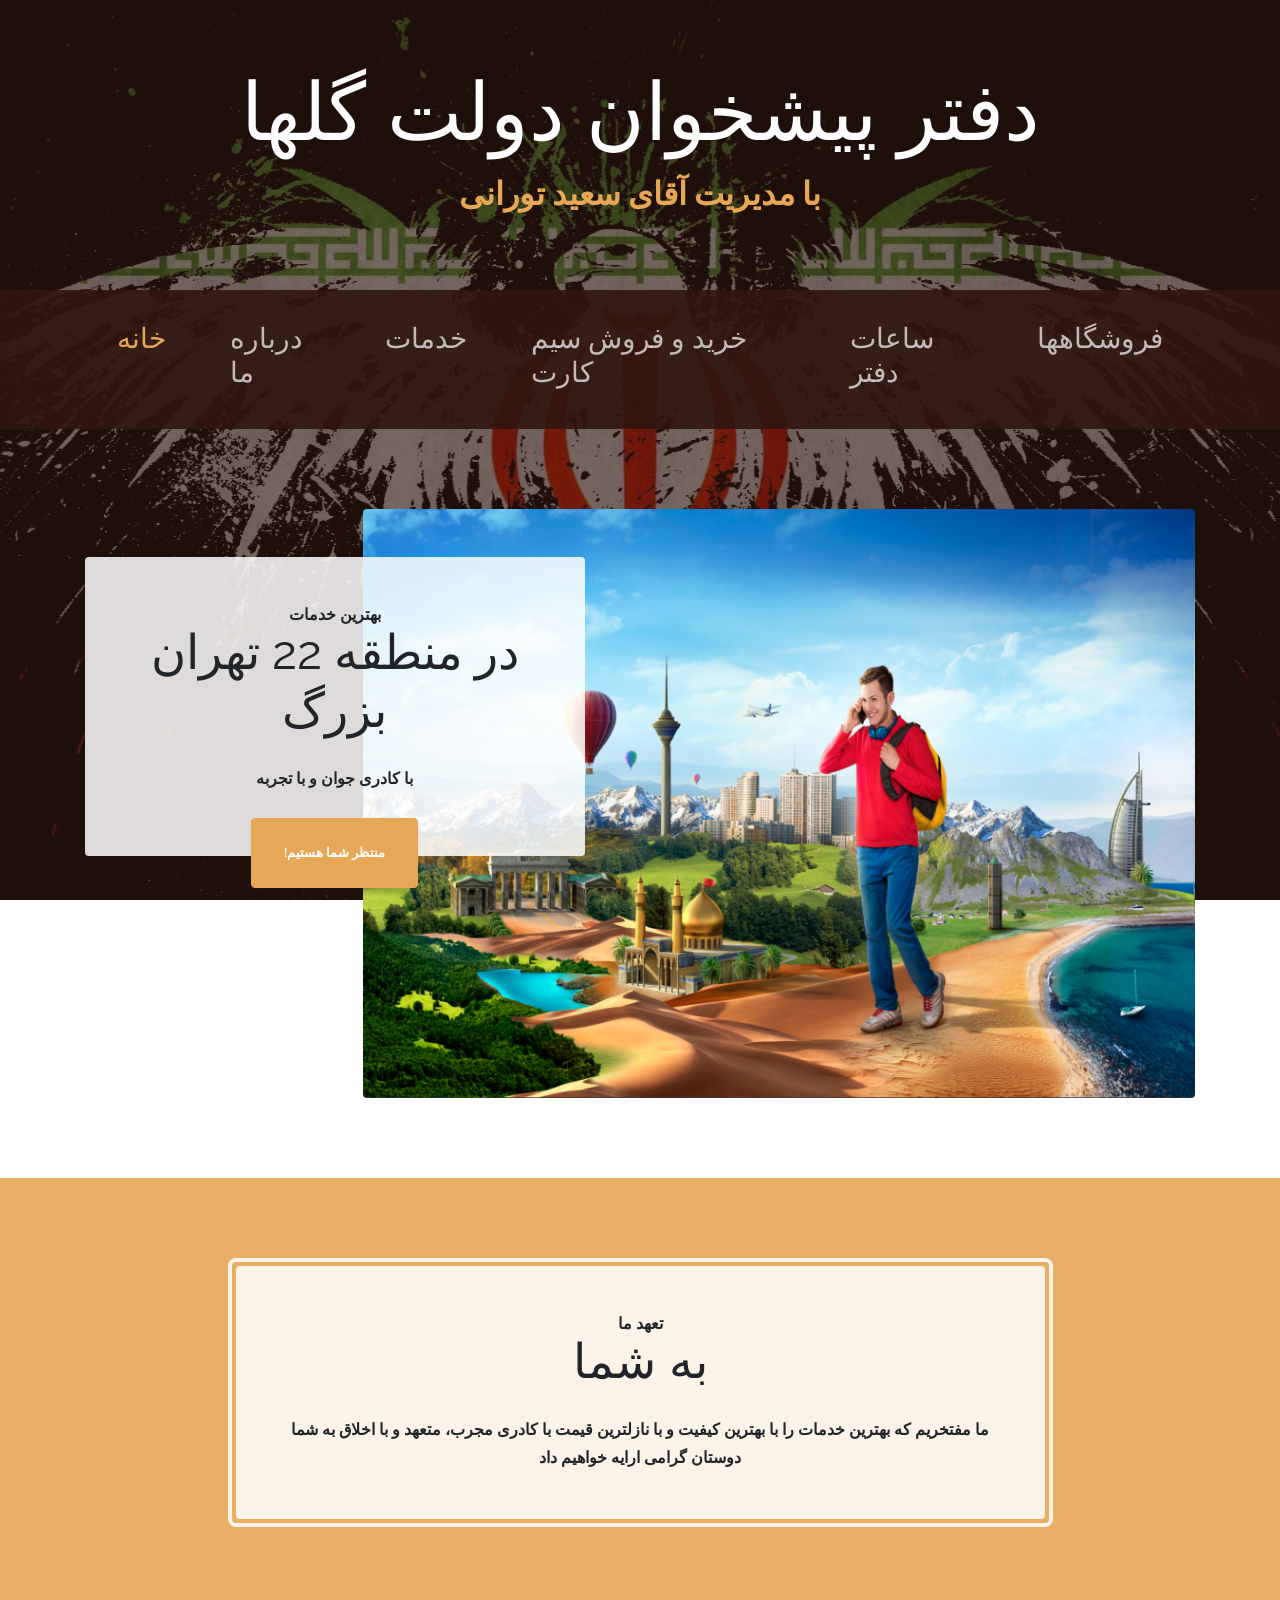
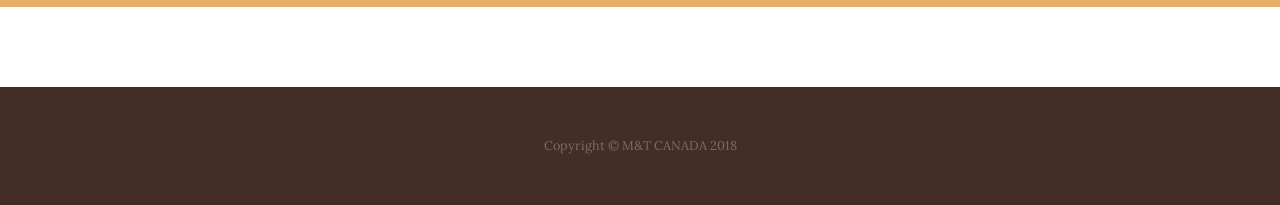
<file: index.html>
<!DOCTYPE html>
<html lang="en">

  <head>

    <meta charset="utf-8">
    <meta name="viewport" content="width=device-width, initial-scale=1, shrink-to-fit=no">
    <meta name="description" content="">
    <meta name="author" content="">

    <title>دفتر پیشخوان دولت - خانه</title>

    <!-- Bootstrap core CSS -->
    <link href="vendor/bootstrap/css/bootstrap.min.css" rel="stylesheet">

    <!-- Custom fonts for this template -->
    <link href="https://fonts.googleapis.com/css?family=Raleway:100,100i,200,200i,300,300i,400,400i,500,500i,600,600i,700,700i,800,800i,900,900i" rel="stylesheet">
    <link href="https://fonts.googleapis.com/css?family=Lora:400,400i,700,700i" rel="stylesheet">

    <!-- Custom styles for this template -->
    <link href="css/business-casual.min.css" rel="stylesheet">

  </head>

  <body>

    <h1 class="site-heading text-center text-white d-none d-lg-block">
      <span class="site-heading-lower">دفتر پیشخوان دولت گلها</span>
      <span class="site-heading-upper text-primary mb-3"></br>با مدیریت آقای سعید تورانی</span>
    </h1>

    <!-- Navigation -->
    <nav class="navbar navbar-expand-lg navbar-dark py-lg-4" id="mainNav">
      <div class="container">
        <a class="navbar-brand text-uppercase text-expanded font-weight-bold d-lg-none" href="#">دفتر پیشخوان دولت گلها</a>
        <button class="navbar-toggler" type="button" data-toggle="collapse" data-target="#navbarResponsive" aria-controls="navbarResponsive" aria-expanded="false" aria-label="Toggle navigation">
          <span class="navbar-toggler-icon"></span>
        </button>
        <div class="collapse navbar-collapse" id="navbarResponsive">
          <ul class="navbar-nav mx-auto">
            <li class="nav-item active px-lg-4">
              <a class="nav-link text-uppercase text-expanded" href="index.html"><h3>خانه</h3>
                <span class="sr-only">(current)</span>
              </a>
            </li>
            <li class="nav-item px-lg-4">
              <a class="nav-link text-uppercase text-expanded" href="about.html"><h3>درباره ما</h3></a>
            </li>
            <li class="nav-item px-lg-4">
              <a class="nav-link text-uppercase text-expanded" href="products.html"><h3>خدمات</h3></a>
            </li>
			<li class="nav-item px-lg-4">
              <a class="nav-link text-uppercase text-expanded" href="drSim.html"><h3>خرید و فروش سیم کارت</h3></a>
            </li>
            <li class="nav-item px-lg-4">
              <a class="nav-link text-uppercase text-expanded" href="store.html"><h3>ساعات دفتر</h3></a>
            </li>
			<li class="nav-item px-lg-4">
              <a class="nav-link text-uppercase text-expanded" href="mobile.html"><h3>فروشگاهها</h3></a>
            </li>
          </ul>
        </div>
      </div>
    </nav>

    <section class="page-section clearfix">
      <div class="container">
        <div class="intro">
          <img class="intro-img img-fluid mb-3 mb-lg-0 rounded" src="img/intro.jpg" alt="">
          <div class="intro-text left-0 text-center bg-faded p-5 rounded">
            <h2 class="section-heading mb-4">
              <span class="section-heading-upper">بهترین خدمات</span>
              <span class="section-heading-lower"><b>در منطقه 22 تهران بزرگ<b></span>
            </h2>
            <b><p class="mb-3">با کادری جوان و با تجربه
            </p><b>
            <div class="intro-button mx-auto">
              <a class="btn btn-primary btn-xl" href="#">!منتظر شما هستیم</a>
            </div>
          </div>
        </div>
      </div>
    </section>

    <section class="page-section cta">
      <div class="container">
        <div class="row">
          <div class="col-xl-9 mx-auto">
            <div class="cta-inner text-center rounded">
              <h2 class="section-heading mb-4">
                <span class="section-heading-upper">تعهد ما</span>
                <span class="section-heading-lower">به شما</span>
              </h2>
              <p class="mb-0">ما مفتخریم که بهترین خدمات را با بهترین کیفیت و با نازلترین قیمت با کادری مجرب، متعهد و با اخلاق به شما دوستان گرامی ارایه خواهیم داد</p>
            </div>
          </div>
        </div>
      </div>
    </section>

    <footer class="footer text-faded text-center py-5">
      <div class="container">
        <p class="m-0 small">Copyright &copy; M&T CANADA 2018</p>
      </div>
    </footer>

    <!-- Bootstrap core JavaScript -->
    <script src="vendor/jquery/jquery.min.js"></script>
    <script src="vendor/bootstrap/js/bootstrap.bundle.min.js"></script>

  </body>

</html>
</file>
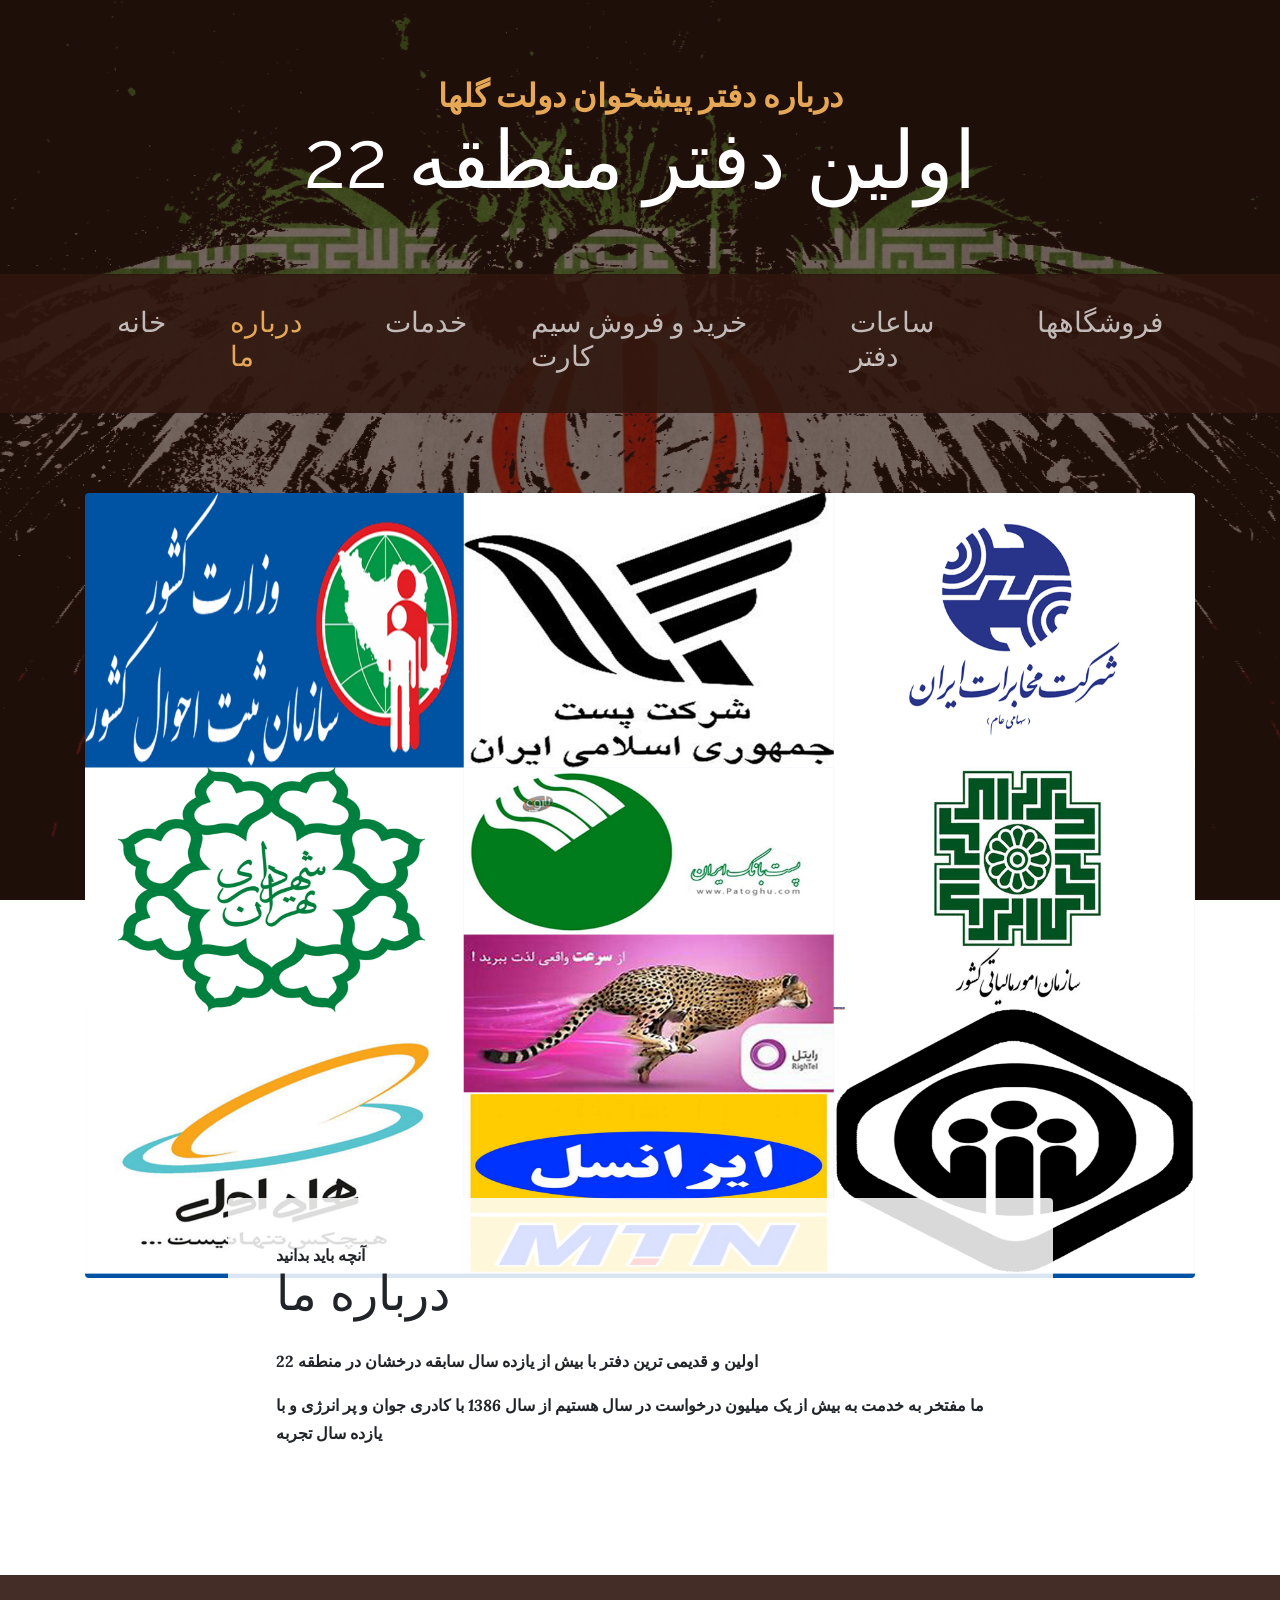
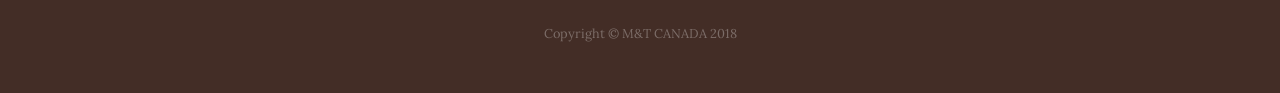
<file: about.html>
<!DOCTYPE html>
<html lang="en">

  <head>

    <meta charset="utf-8">
    <meta name="viewport" content="width=device-width, initial-scale=1, shrink-to-fit=no">
    <meta name="description" content="">
    <meta name="author" content="">

    <title>دفتر پیشخوان دولت -درباره ما</title>

    <!-- Bootstrap core CSS -->
    <link href="vendor/bootstrap/css/bootstrap.min.css" rel="stylesheet">

    <!-- Custom fonts for this template -->
    <link href="https://fonts.googleapis.com/css?family=Raleway:100,100i,200,200i,300,300i,400,400i,500,500i,600,600i,700,700i,800,800i,900,900i" rel="stylesheet">
    <link href="https://fonts.googleapis.com/css?family=Lora:400,400i,700,700i" rel="stylesheet">

    <!-- Custom styles for this template -->
    <link href="css/business-casual.min.css" rel="stylesheet">

  </head>

  <body>

    <h1 class="site-heading text-center text-white d-none d-lg-block">
      <span class="site-heading-upper text-primary mb-3">درباره دفتر پیشخوان دولت گلها</span>
      <span class="site-heading-lower"><b>اولین دفتر منطقه 22<b></span>
    </h1>

    <!-- Navigation -->
    <nav class="navbar navbar-expand-lg navbar-dark py-lg-4" id="mainNav">
      <div class="container">
        <a class="navbar-brand text-uppercase text-expanded font-weight-bold d-lg-none" href="#">دفتر پیشخوان دولت گلها</a>
        <button class="navbar-toggler" type="button" data-toggle="collapse" data-target="#navbarResponsive" aria-controls="navbarResponsive" aria-expanded="false" aria-label="Toggle navigation">
          <span class="navbar-toggler-icon"></span>
        </button>
        <div class="collapse navbar-collapse" id="navbarResponsive">
          <ul class="navbar-nav mx-auto">
            <li class="nav-item px-lg-4">
			<a class="nav-link text-uppercase text-expanded" href="index.html"><h3>خانه</h3>
                <span class="sr-only">(current)</span>
              </a>
            </li>
            <li class="nav-item active px-lg-4">
              <a class="nav-link text-uppercase text-expanded" href="about.html"><h3>درباره ما</h3></a>
            </li>
            <li class="nav-item px-lg-4">
              <a class="nav-link text-uppercase text-expanded" href="products.html"><h3>خدمات</h3></a>
            </li>
			<li class="nav-item px-lg-4">
              <a class="nav-link text-uppercase text-expanded" href="drSim.html"><h3>خرید و فروش سیم کارت</h3></a>
            </li>
            <li class="nav-item px-lg-4">
              <a class="nav-link text-uppercase text-expanded" href="store.html"><h3>ساعات دفتر</h3></a>                                               
            </li>
			<li class="nav-item px-lg-4">
              <a class="nav-link text-uppercase text-expanded" href="mobile.html"><h3>فروشگاهها</h3></a>
            </li>
          </ul>
        </div>
      </div>
    </nav>

    <section class="page-section about-heading">
      <div class="container">
        <img class="img-fluid rounded about-heading-img mb-3 mb-lg-0" src="img/about.jpg" alt="">
        <div class="about-heading-content">
          <div class="row">
            <div class="col-xl-9 col-lg-10 mx-auto">
              <div class="bg-faded rounded p-5">
                <h2 class="section-heading mb-4">
                  <span class="section-heading-upper">آنچه باید بدانید</span>
                  <span class="section-heading-lower">درباره ما</span>
                </h2>
                <b><p>اولین و قدیمی ترین دفتر با بیش از یازده سال سابقه درخشان در منطقه 22</p>
                <p class="mb-0">ما مفتخر به خدمت به بیش از یک میلیون درخواست در سال هستیم از سال <em> 1386 </em>با کادری جوان و پر انرژی و با یازده سال تجربه</p><b>
              </div>
            </div>
          </div>
        </div>
      </div>
    </section>

    <footer class="footer text-faded text-center py-5">
      <div class="container">
        <p class="m-0 small">Copyright &copy; M&T CANADA 2018</p>
      </div>
    </footer>

    <!-- Bootstrap core JavaScript -->
    <script src="vendor/jquery/jquery.min.js"></script>
    <script src="vendor/bootstrap/js/bootstrap.bundle.min.js"></script>

  </body>

</html>
</file>
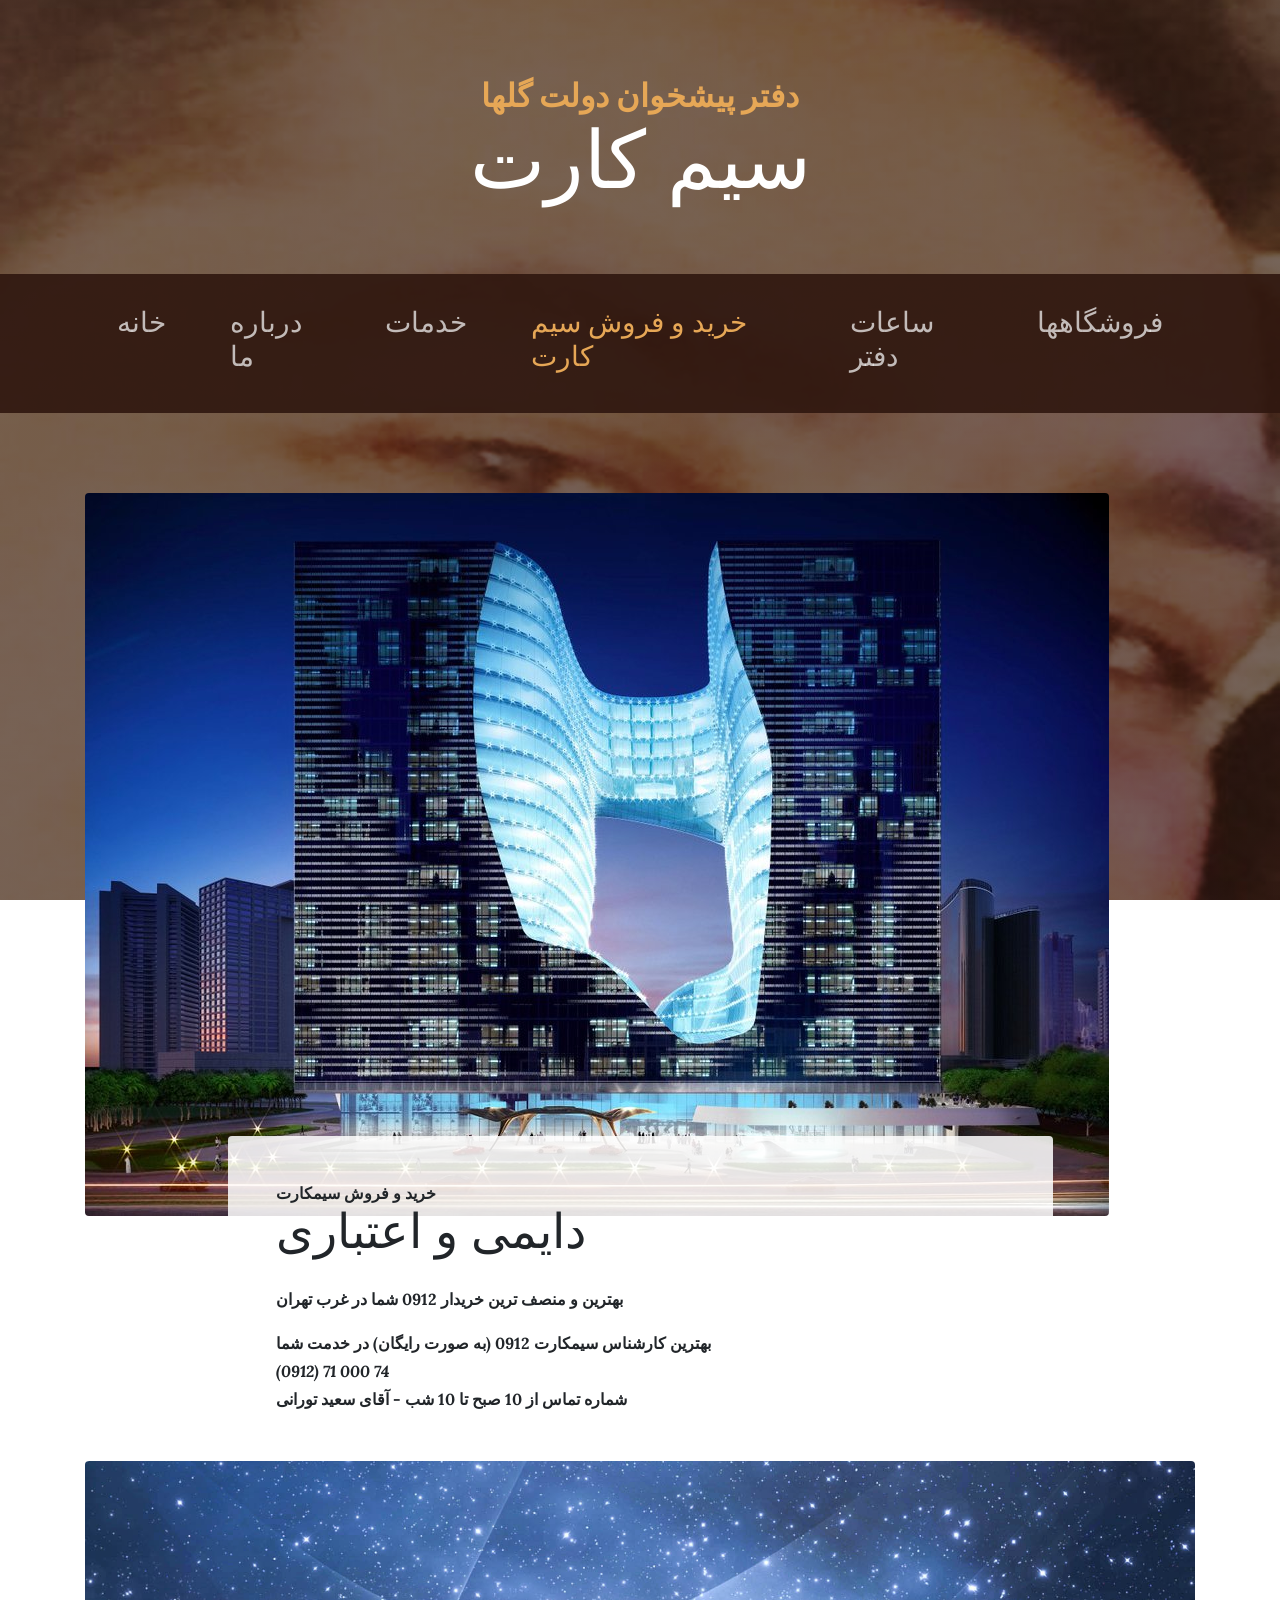
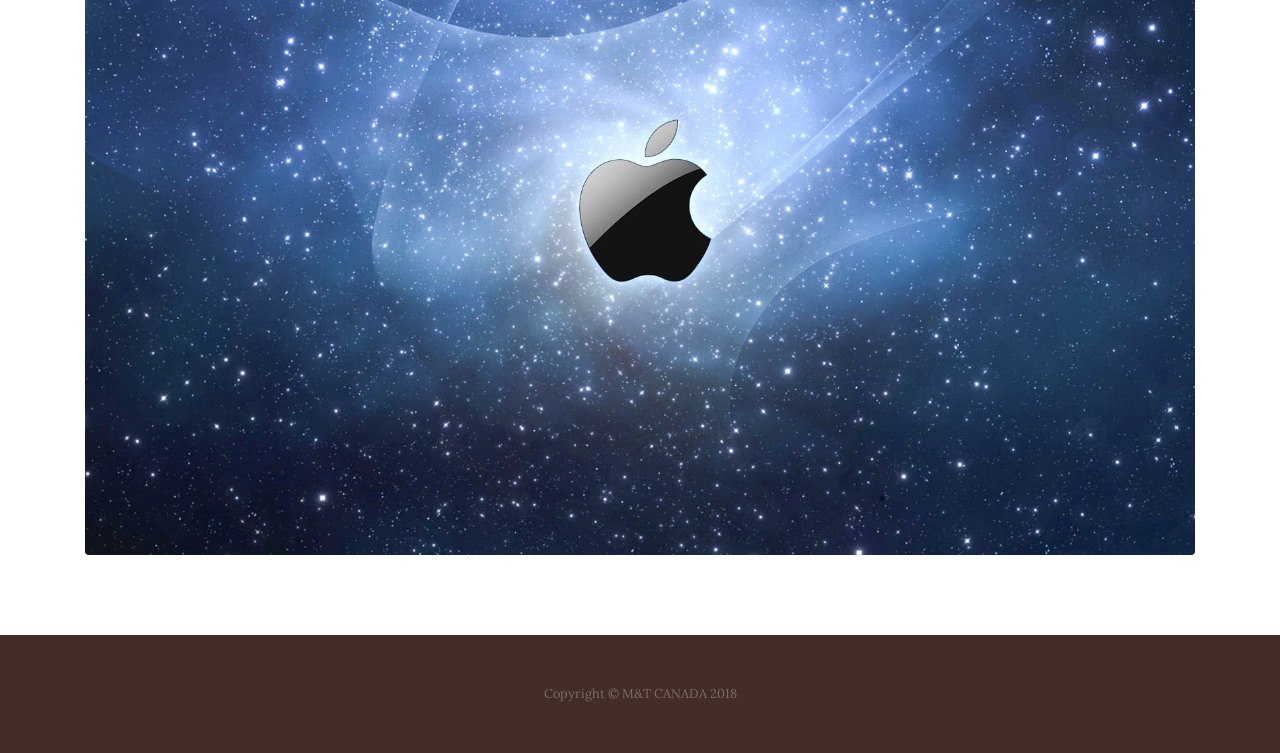
<file: drSim.html>
<!DOCTYPE html>
<html lang="en">

  <head>

    <meta charset="utf-8">
    <meta name="viewport" content="width=device-width, initial-scale=1, shrink-to-fit=no">
    <meta name="description" content="">
    <meta name="author" content="">

    <title>دفتر پیشخوان دولت -درباره ما</title>

    <!-- Bootstrap core CSS -->
    <link href="vendor/bootstrap/css/bootstrap.min.css" rel="stylesheet">

    <!-- Custom fonts for this template -->
    <link href="https://fonts.googleapis.com/css?family=Raleway:100,100i,200,200i,300,300i,400,400i,500,500i,600,600i,700,700i,800,800i,900,900i" rel="stylesheet">
    <link href="https://fonts.googleapis.com/css?family=Lora:400,400i,700,700i" rel="stylesheet">

    <!-- Custom styles for this template -->
    <link href="css/business-saeed.css" rel="stylesheet">

  </head>

  <body>

    <h1 class="site-heading text-center text-white d-none d-lg-block">
      <span class="site-heading-upper text-primary mb-3">دفتر پیشخوان دولت گلها</span>
      <span class="site-heading-lower">سیم کارت</span>
    </h1>

    <!-- Navigation -->
    <nav class="navbar navbar-expand-lg navbar-dark py-lg-4" id="mainNav">
      <div class="container">
        <a class="navbar-brand text-uppercase text-expanded font-weight-bold d-lg-none" href="#">دفتر پیشخوان دولت گلها</a>
        <button class="navbar-toggler" type="button" data-toggle="collapse" data-target="#navbarResponsive" aria-controls="navbarResponsive" aria-expanded="false" aria-label="Toggle navigation">
          <span class="navbar-toggler-icon"></span>
        </button>
        <div class="collapse navbar-collapse" id="navbarResponsive">
          <ul class="navbar-nav mx-auto">
            <li class="nav-item px-lg-4">
			<a class="nav-link text-uppercase text-expanded" href="index.html"><h3>خانه</h3>
                <span class="sr-only">(current)</span>
              </a>
            </li>
            <li class="nav-item px-lg-4">
              <a class="nav-link text-uppercase text-expanded" href="about.html"><h3>درباره ما</h3></a>
            </li>
            <li class="nav-item px-lg-4">
              <a class="nav-link text-uppercase text-expanded" href="products.html"><h3>خدمات</h3></a>
            </li>
			<li class="nav-item active px-lg-4">
              <a class="nav-link text-uppercase text-expanded" href="drSim.html"><h3>خرید و فروش سیم کارت</h3></a>
            </li>
            <li class="nav-item px-lg-4">
              <a class="nav-link text-uppercase text-expanded" href="store.html"><h3>ساعات دفتر</h3></a>                                               
            </li>
			<li class="nav-item px-lg-4">
              <a class="nav-link text-uppercase text-expanded" href="mobile.html"><h3>فروشگاهها</h3></a>
            </li>
          </ul>
        </div>
      </div>
    </nav>

    <section class="page-section about-heading">
      <div class="container">
        <img class="img-fluid rounded about-heading-img mb-3 mb-lg-0" src="img/drSim1.jpg" alt="">		
        <div class="about-heading-content">
          <div class="row">
            <div class="col-xl-9 col-lg-10 mx-auto">
              <div class="bg-faded rounded p-5">
                <h2 class="section-heading mb-4">
                  <span class="section-heading-upper">خرید و فروش سیمکارت</span>
                  <span class="section-heading-lower">دایمی و اعتباری</span>
                </h2>
                <b><p>بهترین و منصف ترین خریدار 0912 شما در غرب تهران</p>
                <p class="mb-0">بهترین کارشناس سیمکارت 0912 (به صورت رایگان) در خدمت شما<br><em>(0912) 71 000 74</em><br>شماره تماس از 10 صبح تا 10 شب - آقای سعید تورانی</p><b>
              </div>
            </div>
          </div>
        </div>
		<img class="img-fluid rounded about-heading-img mb-3 mb-lg-0" src="img/drSim0.jpg" alt="">
      </div>
    </section>

    <footer class="footer text-faded text-center py-5">
      <div class="container">
        <p class="m-0 small">Copyright &copy; M&T CANADA 2018</p>
      </div>
    </footer>

    <!-- Bootstrap core JavaScript -->
    <script src="vendor/jquery/jquery.min.js"></script>
    <script src="vendor/bootstrap/js/bootstrap.bundle.min.js"></script>

  </body>

</html>
</file>
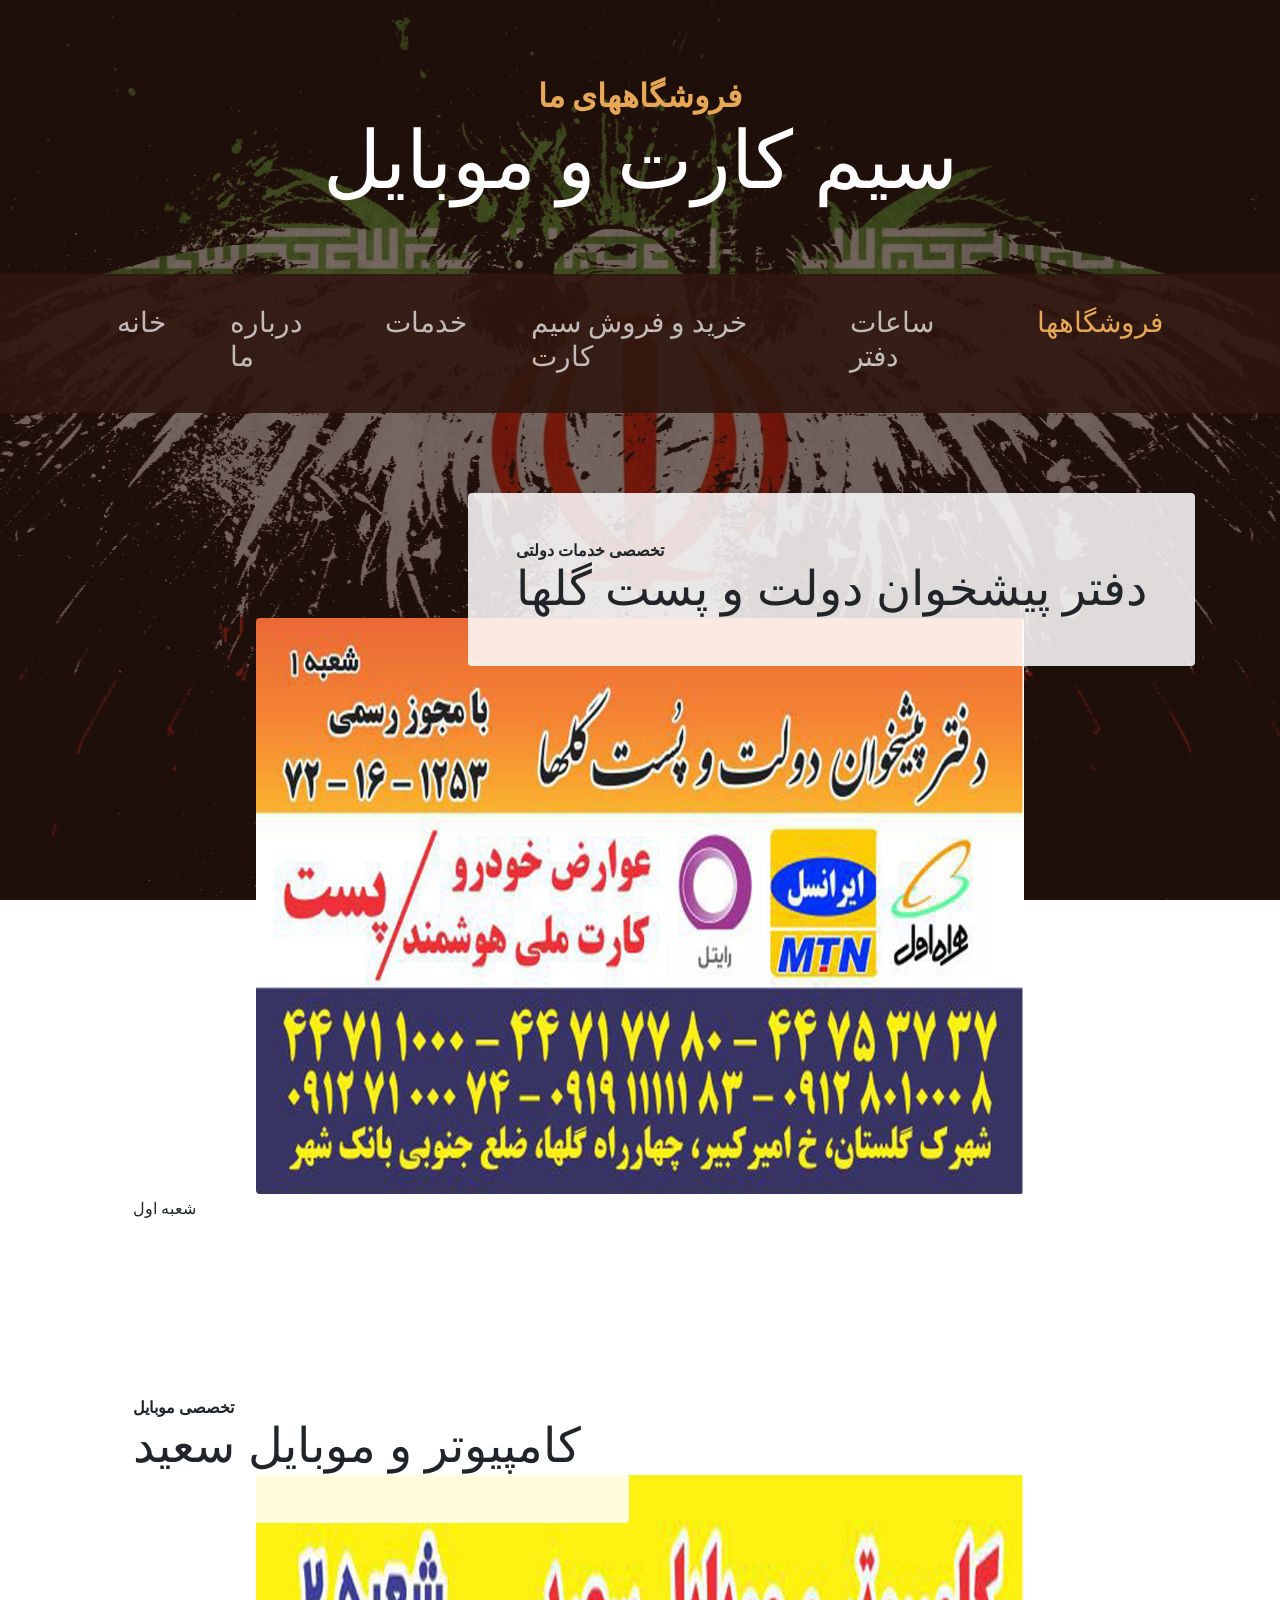
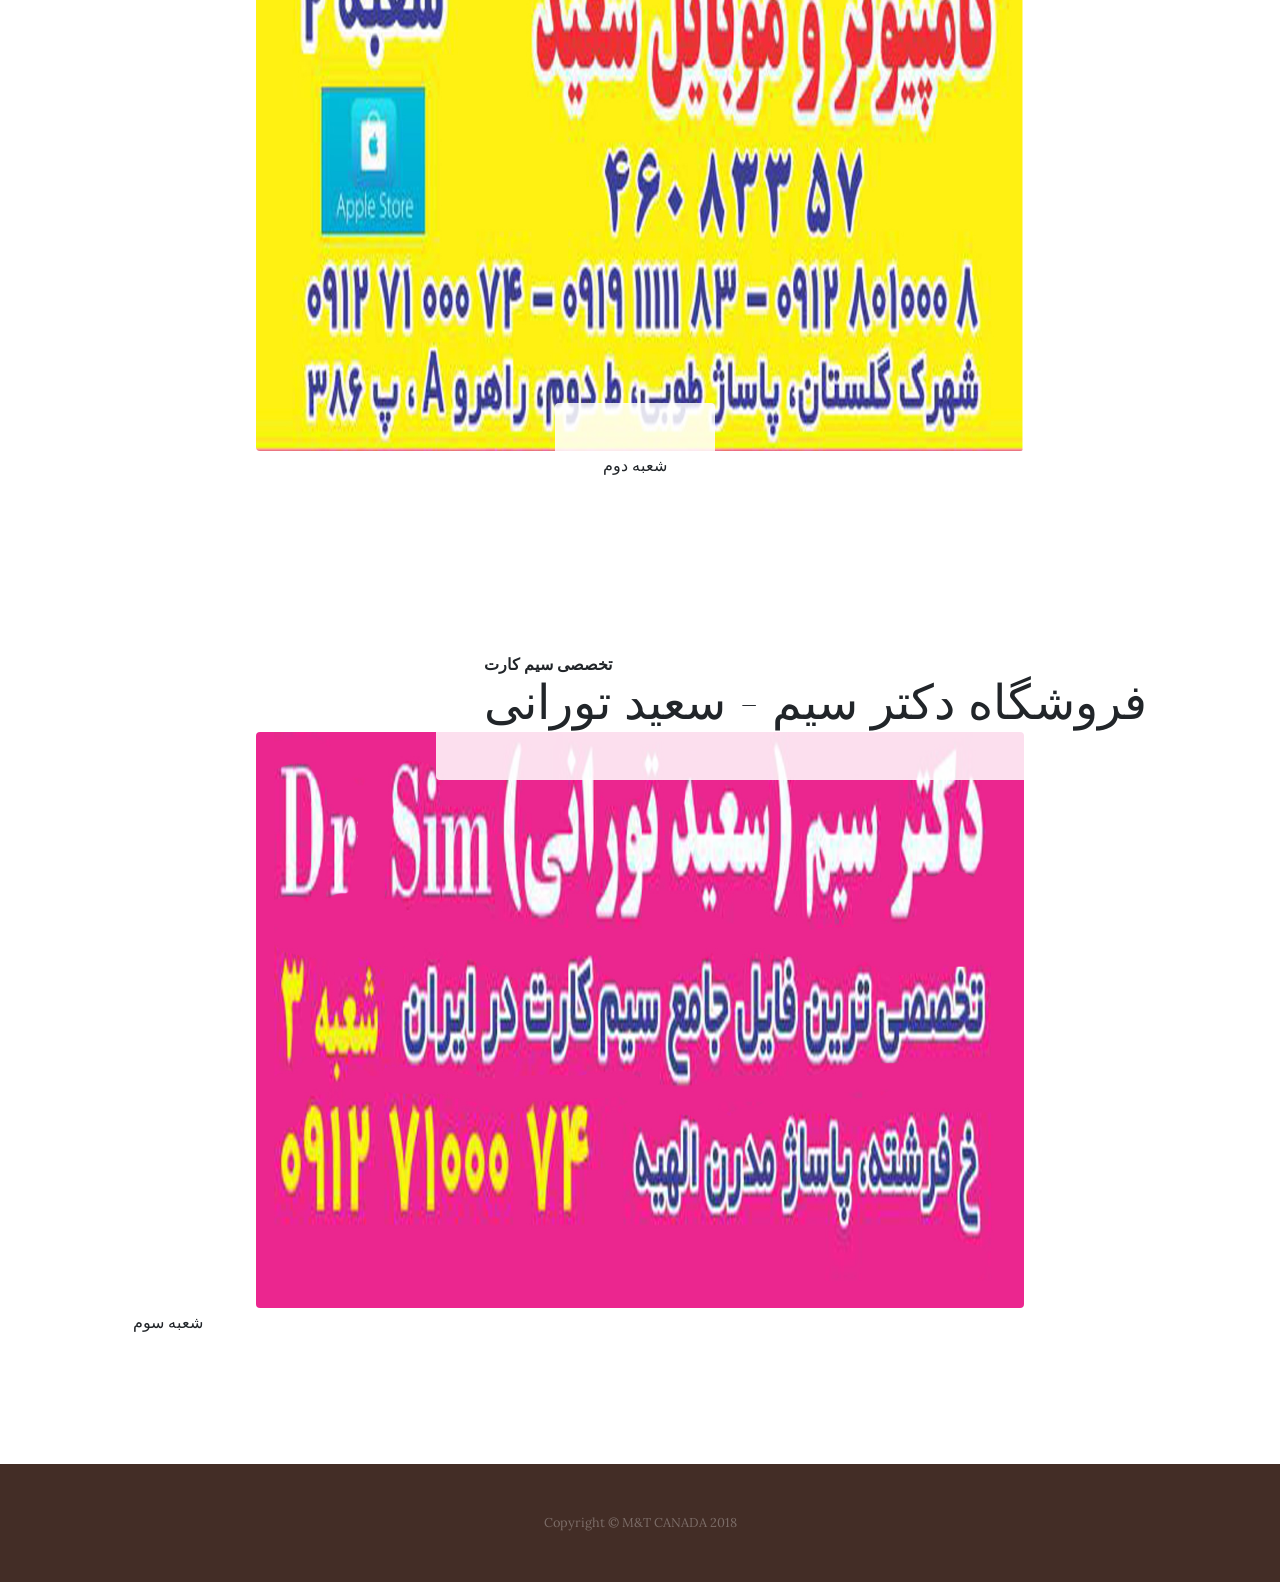
<file: mobile.html>
<!DOCTYPE html>
<html lang="en">

  <head>

    <meta charset="utf-8">
    <meta name="viewport" content="width=device-width, initial-scale=1, shrink-to-fit=no">
    <meta name="description" content="">
    <meta name="author" content="">

    <title>پیشخوان دولت - فروشگاهها</title>

    <!-- Bootstrap core CSS -->
    <link href="vendor/bootstrap/css/bootstrap.min.css" rel="stylesheet">

    <!-- Custom fonts for this template -->
    <link href="https://fonts.googleapis.com/css?family=Raleway:100,100i,200,200i,300,300i,400,400i,500,500i,600,600i,700,700i,800,800i,900,900i" rel="stylesheet">
    <link href="https://fonts.googleapis.com/css?family=Lora:400,400i,700,700i" rel="stylesheet">

    <!-- Custom styles for this template -->
    <link href="css/business-casual.min.css" rel="stylesheet">

  </head>

  <body>

    <h1 class="site-heading text-center text-white d-none d-lg-block">
      <span class="site-heading-upper text-primary mb-3">فروشگاههای ما</span>
      <span class="site-heading-lower">سیم کارت و موبایل</span>
    </h1>

    <!-- Navigation -->
    <nav class="navbar navbar-expand-lg navbar-dark py-lg-4" id="mainNav">
      <div class="container">
        <a class="navbar-brand text-uppercase text-expanded font-weight-bold d-lg-none" href="#">دفتر پیشخوان دولت گلها</a>
        <button class="navbar-toggler" type="button" data-toggle="collapse" data-target="#navbarResponsive" aria-controls="navbarResponsive" aria-expanded="false" aria-label="Toggle navigation">
          <span class="navbar-toggler-icon"></span>
        </button>
        <div class="collapse navbar-collapse" id="navbarResponsive">
          <ul class="navbar-nav mx-auto">
            <li class="nav-item px-lg-4">
			<a class="nav-link text-uppercase text-expanded" href="index.html"><h3>خانه</h3>
                <span class="sr-only">(current)</span>
              </a>
            </li>
            <li class="nav-item px-lg-4">
              <a class="nav-link text-uppercase text-expanded" href="about.html"><h3>درباره ما</h3></a>
            </li>
            <li class="nav-item px-lg-4">
              <a class="nav-link text-uppercase text-expanded" href="products.html"><h3>خدمات</h3></a>
            </li>
			<li class="nav-item px-lg-4">
              <a class="nav-link text-uppercase text-expanded" href="drSim.html"><h3>خرید و فروش سیم کارت</h3></a>
            </li>
            <li class="nav-item px-lg-4">
              <a class="nav-link text-uppercase text-expanded" href="store.html"><h3>ساعات دفتر</h3></a>                                                                 
            </li>
			<li class="nav-item active px-lg-4">
              <a class="nav-link text-uppercase text-expanded" href="mobile.html"><h3>فروشگاهها</h3></a>
            </li>
          </ul>
        </div>
      </div>
    </nav>

    <section class="page-section">
      <div class="container">
        <div class="product-item">
          <div class="product-item-title d-flex">
            <div class="bg-faded p-5 d-flex ml-auto rounded">
              <h2 class="section-heading mb-0">
                <span class="section-heading-upper">تخصصی خدمات دولتی</span>
                <span class="section-heading-lower">دفتر پیشخوان دولت و پست گلها</span>
              </h2>
            </div>
          </div>
          <img class="product-item-img mx-auto d-flex rounded img-fluid mb-3 mb-lg-0" src="img/store-01.jpg" alt="">
          <div class="product-item-description d-flex mr-auto">
            <div class="bg-faded p-5 rounded">
              <p class="mb-0">شعبه اول</p>
            </div>
          </div>
        </div>
      </div>
    </section>

    <section class="page-section">
      <div class="container">
        <div class="product-item">
          <div class="product-item-title d-flex">
            <div class="bg-faded p-5 d-flex mr-auto rounded">
              <h2 class="section-heading mb-0">
                <span class="section-heading-upper">تخصصی موبایل</span>
                <span class="section-heading-lower">کامپیوتر و موبایل سعید</span>
              </h2>
            </div>
          </div>
          <img class="product-item-img mx-auto d-flex rounded img-fluid mb-3 mb-lg-0" src="img/store-02.jpg" alt="">
          <div class="product-item-description d-flex ml-auto">
            <div class="bg-faded p-5 rounded">
              <p class="mb-0">شعبه دوم</p>
            </div>
          </div>
        </div>
      </div>
    </section>

    <section class="page-section">
      <div class="container">
        <div class="product-item">
          <div class="product-item-title d-flex">
            <div class="bg-faded p-5 d-flex ml-auto rounded">
              <h2 class="section-heading mb-0">
                <span class="section-heading-upper">تخصصی سیم کارت</span>
                <span class="section-heading-lower">فروشگاه دکتر سیم - سعید تورانی</span>
              </h2>
            </div>
          </div>
          <img class="product-item-img mx-auto d-flex rounded img-fluid mb-3 mb-lg-0" src="img/store-03.jpg" alt="">
          <div class="product-item-description d-flex mr-auto">
            <div class="bg-faded p-5 rounded">
              <p class="mb-0">شعبه سوم</p>
            </div>
          </div>
        </div>
      </div>
    </section>

    <footer class="footer text-faded text-center py-5">
      <div class="container">
        <p class="m-0 small">Copyright &copy; M&T CANADA 2018</p>
      </div>
    </footer>

    <!-- Bootstrap core JavaScript -->
    <script src="vendor/jquery/jquery.min.js"></script>
    <script src="vendor/bootstrap/js/bootstrap.bundle.min.js"></script>

  </body>

</html>
</file>
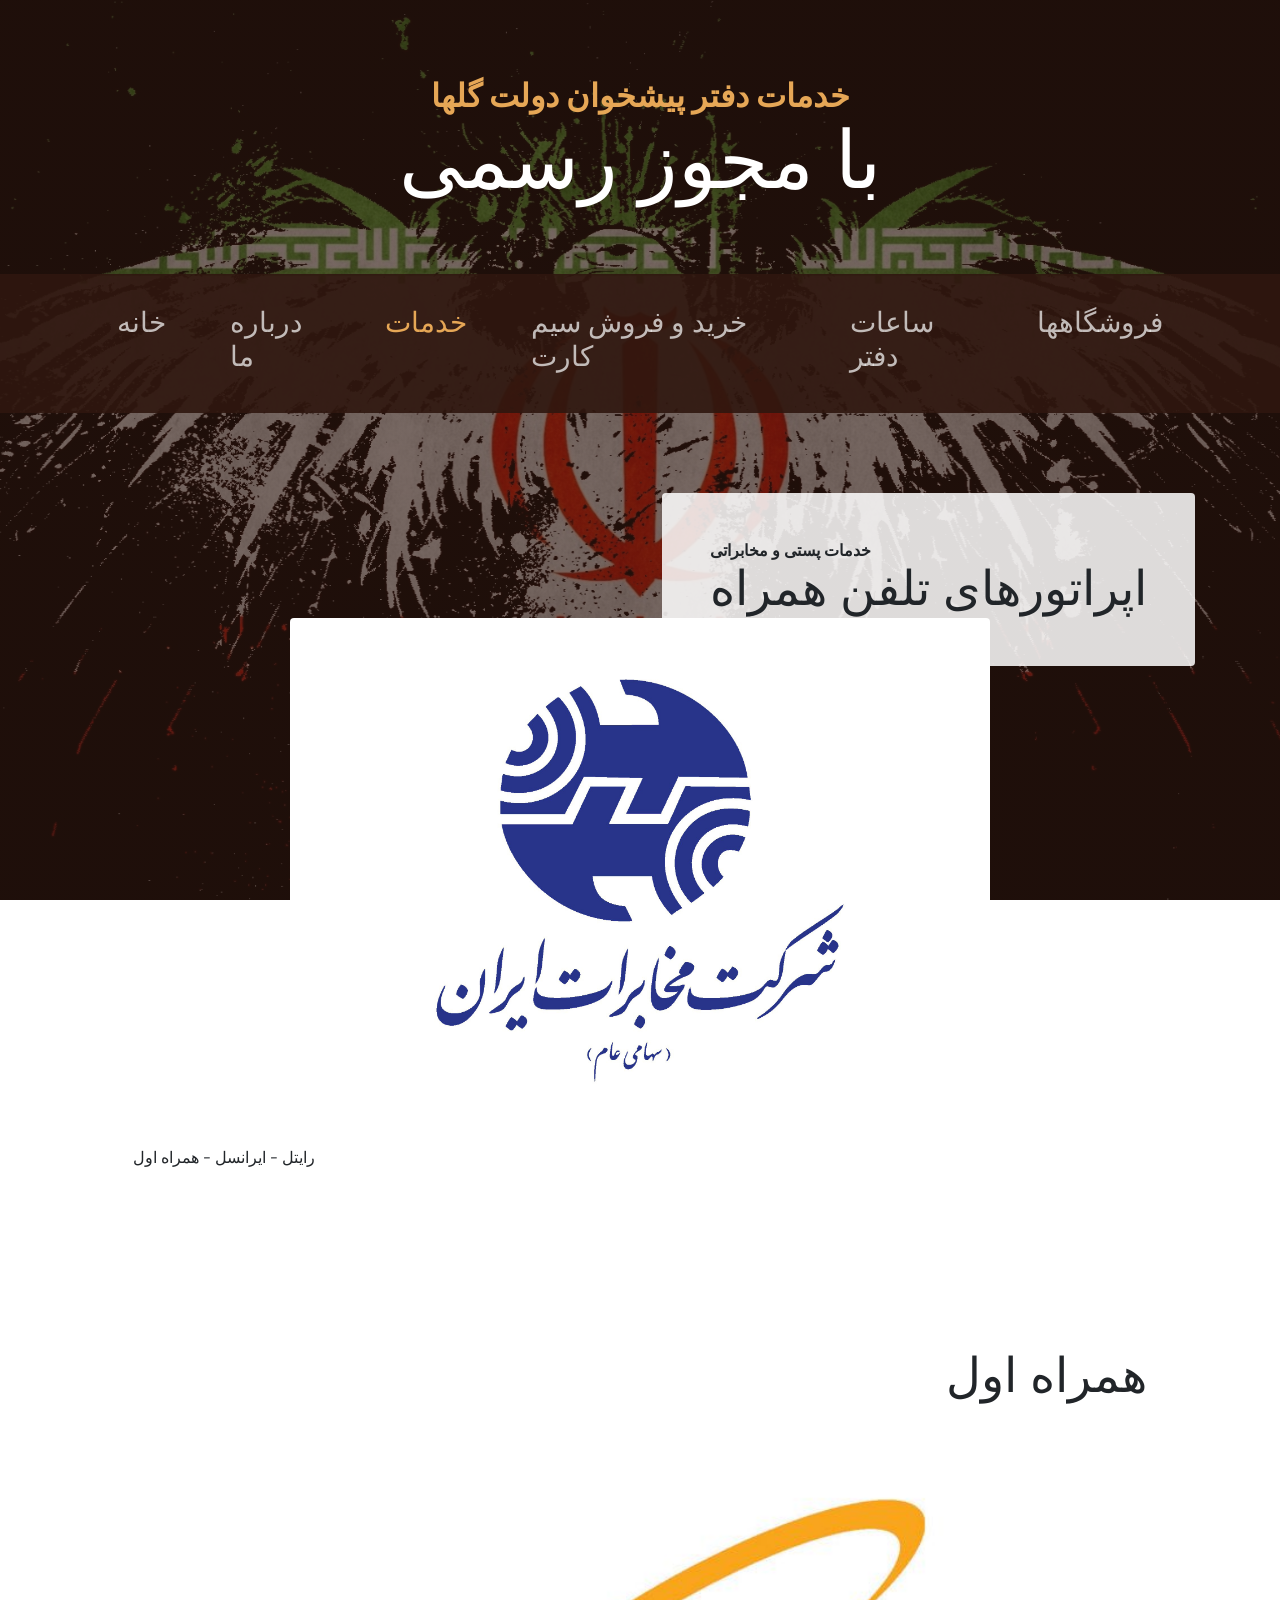
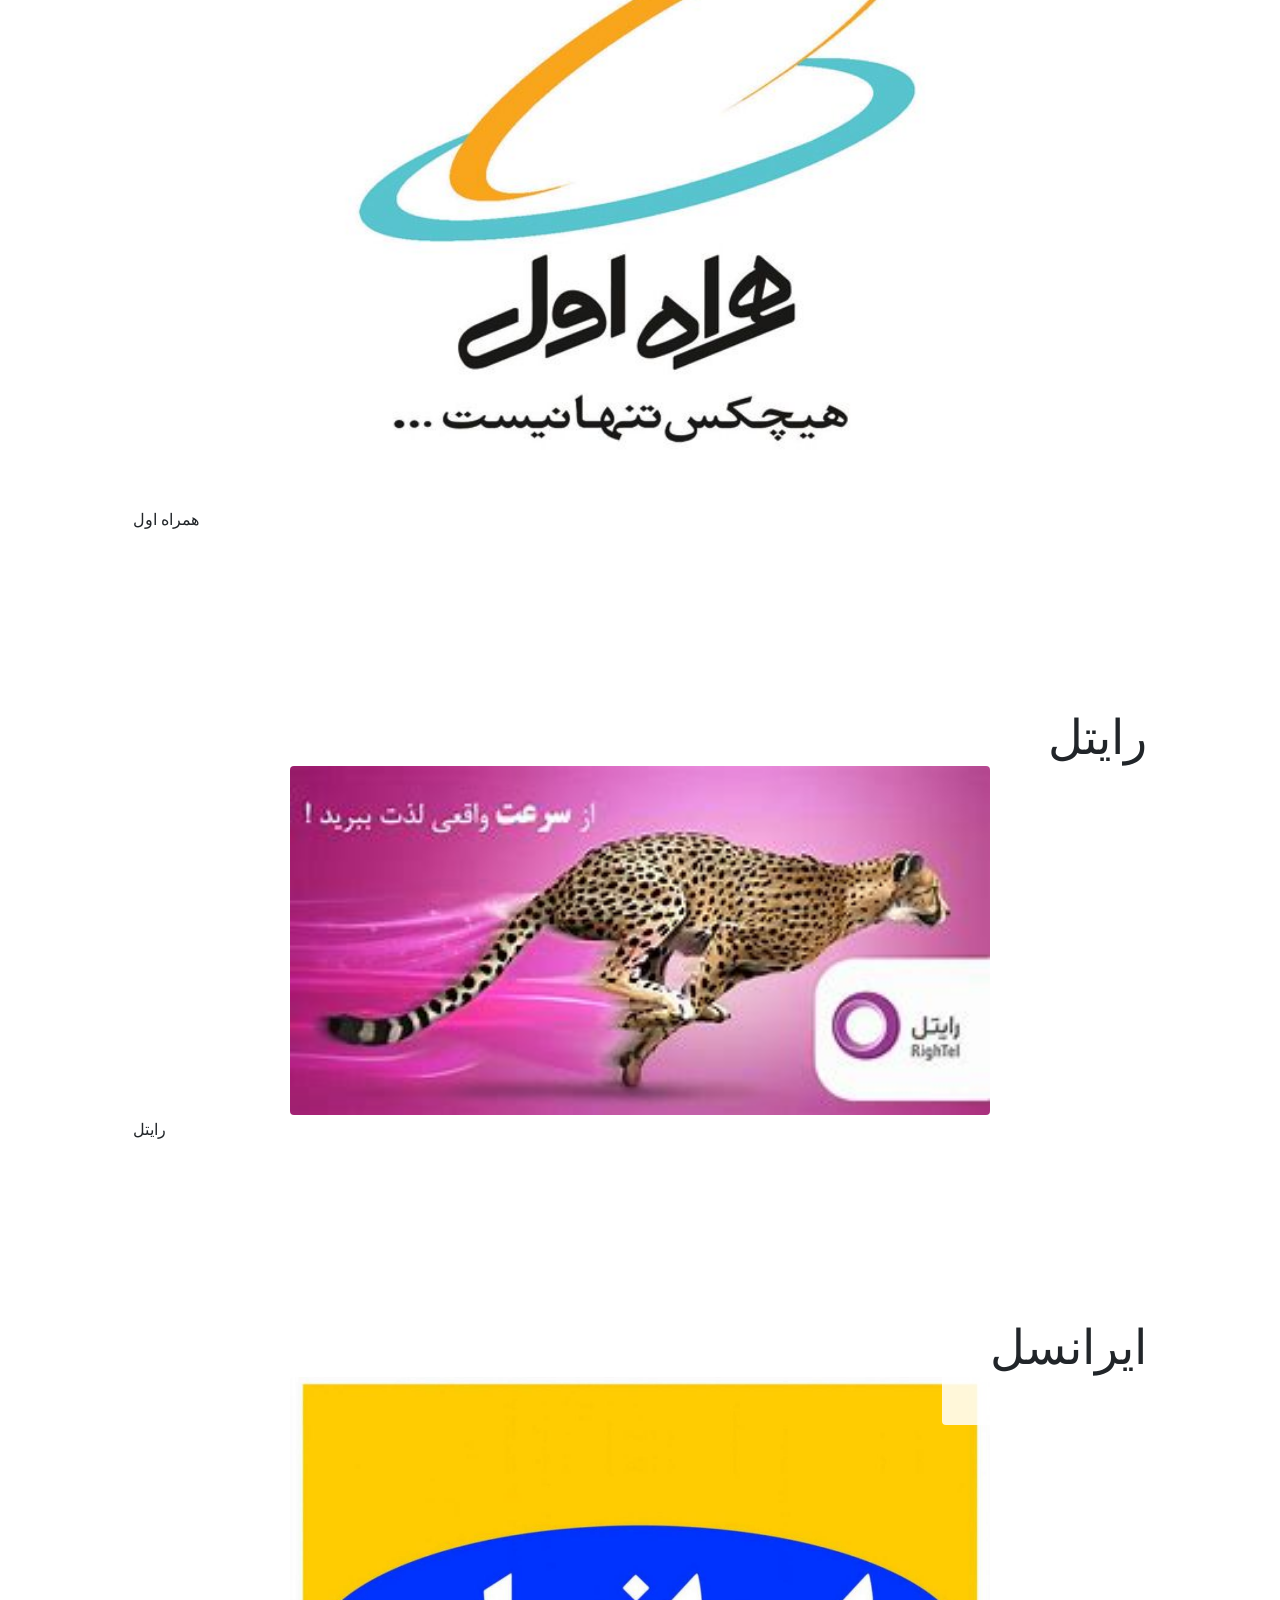
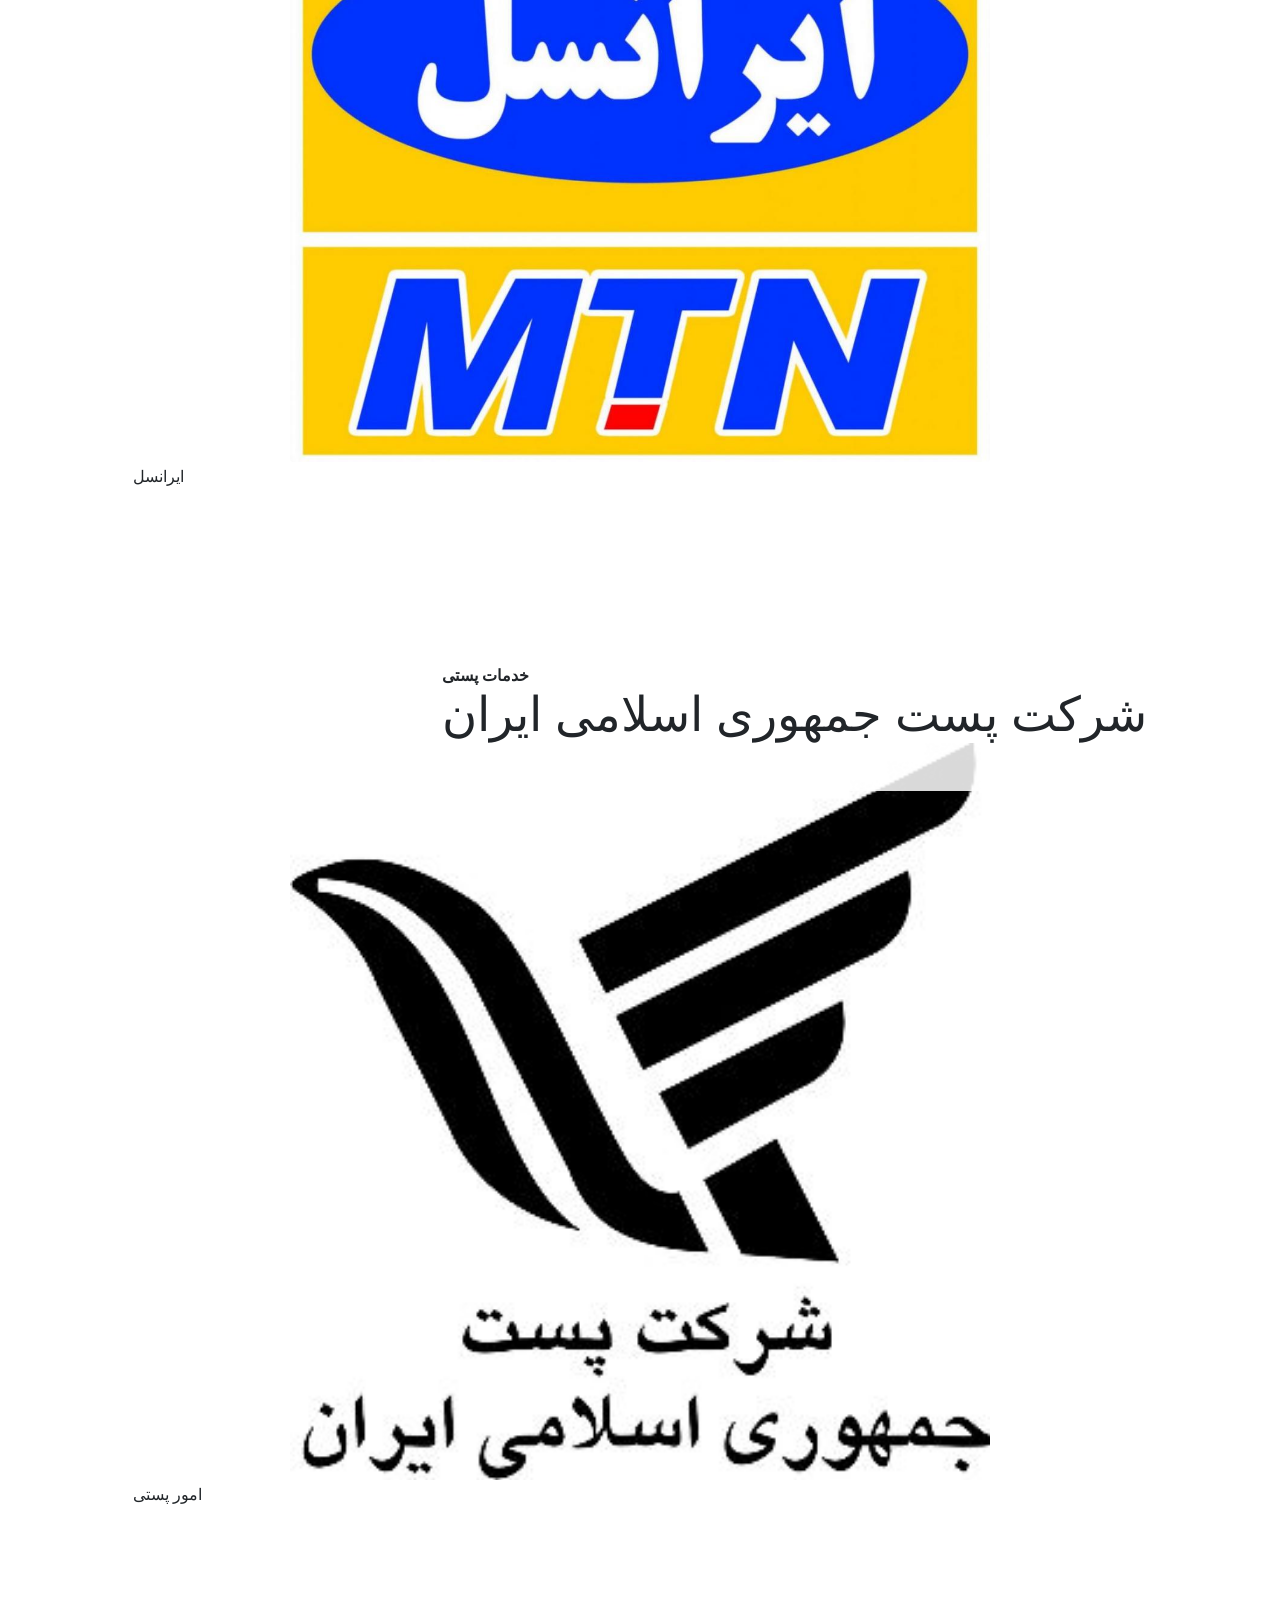
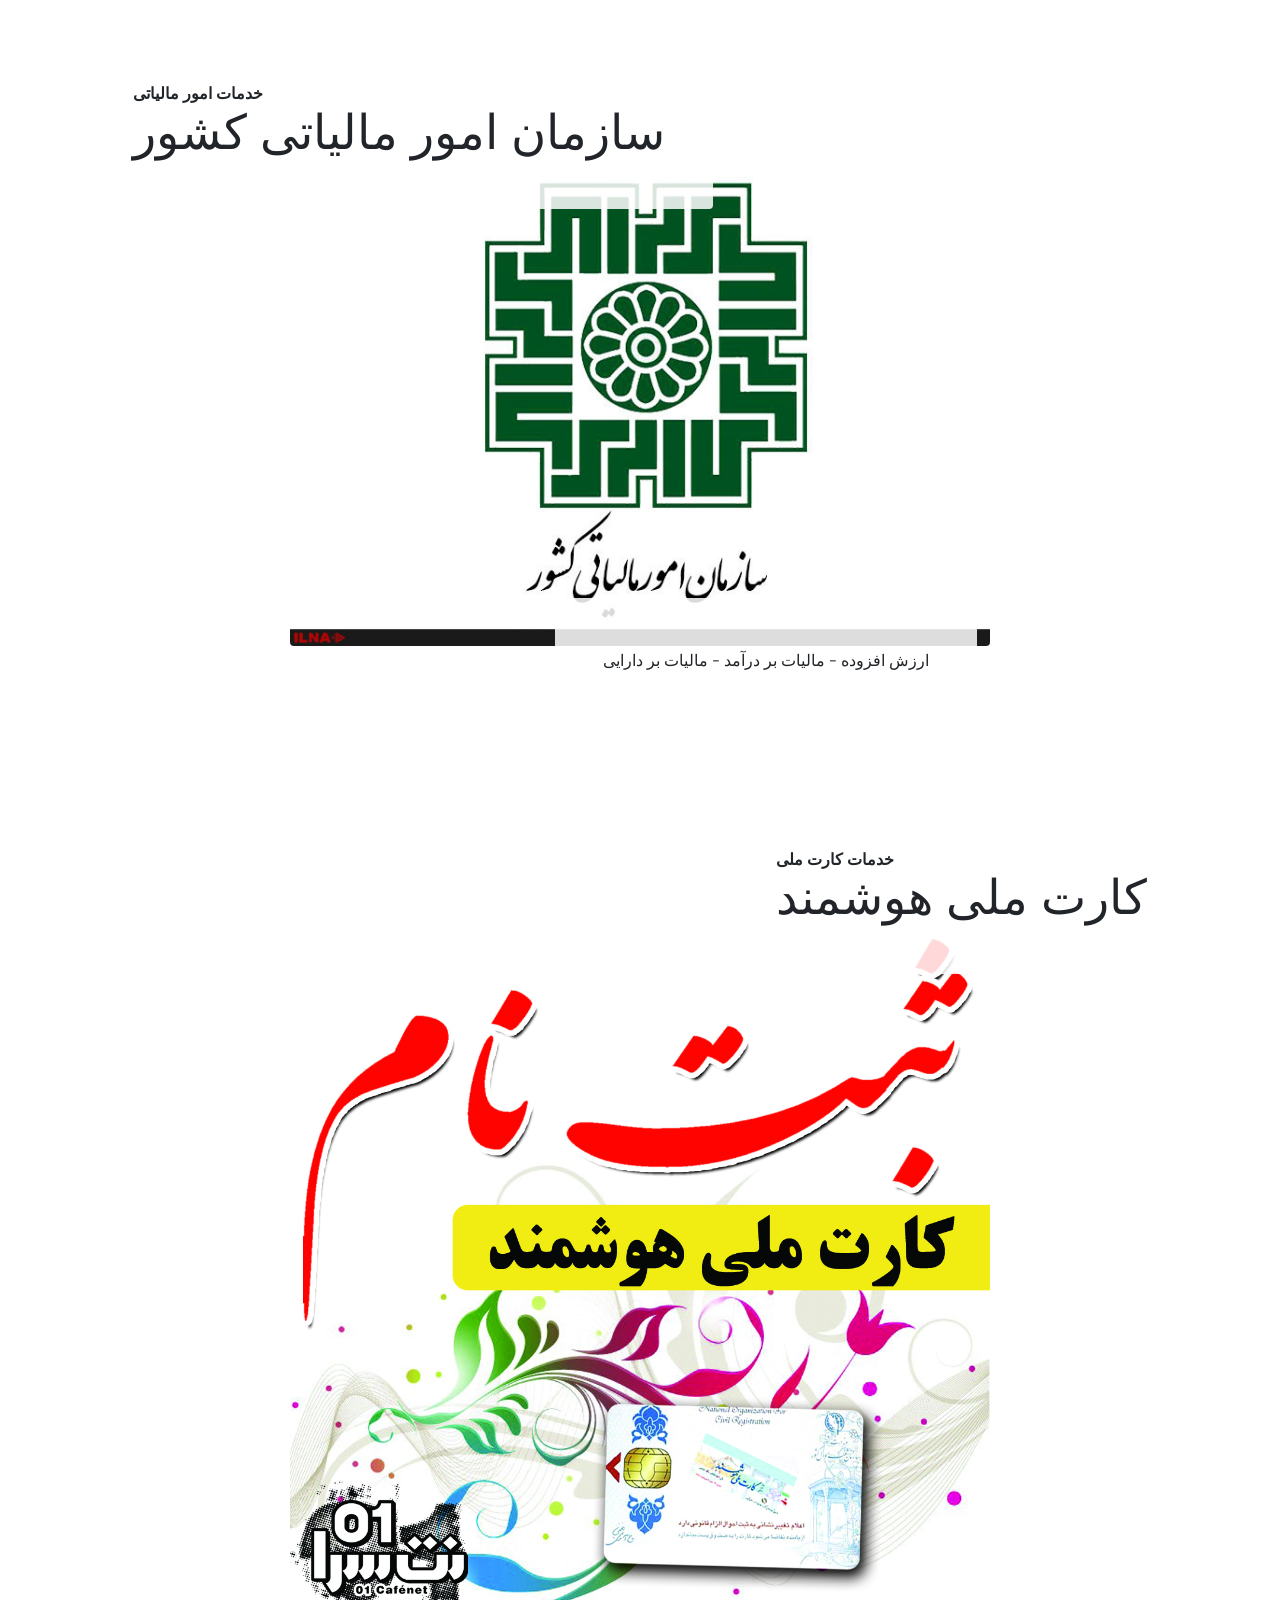
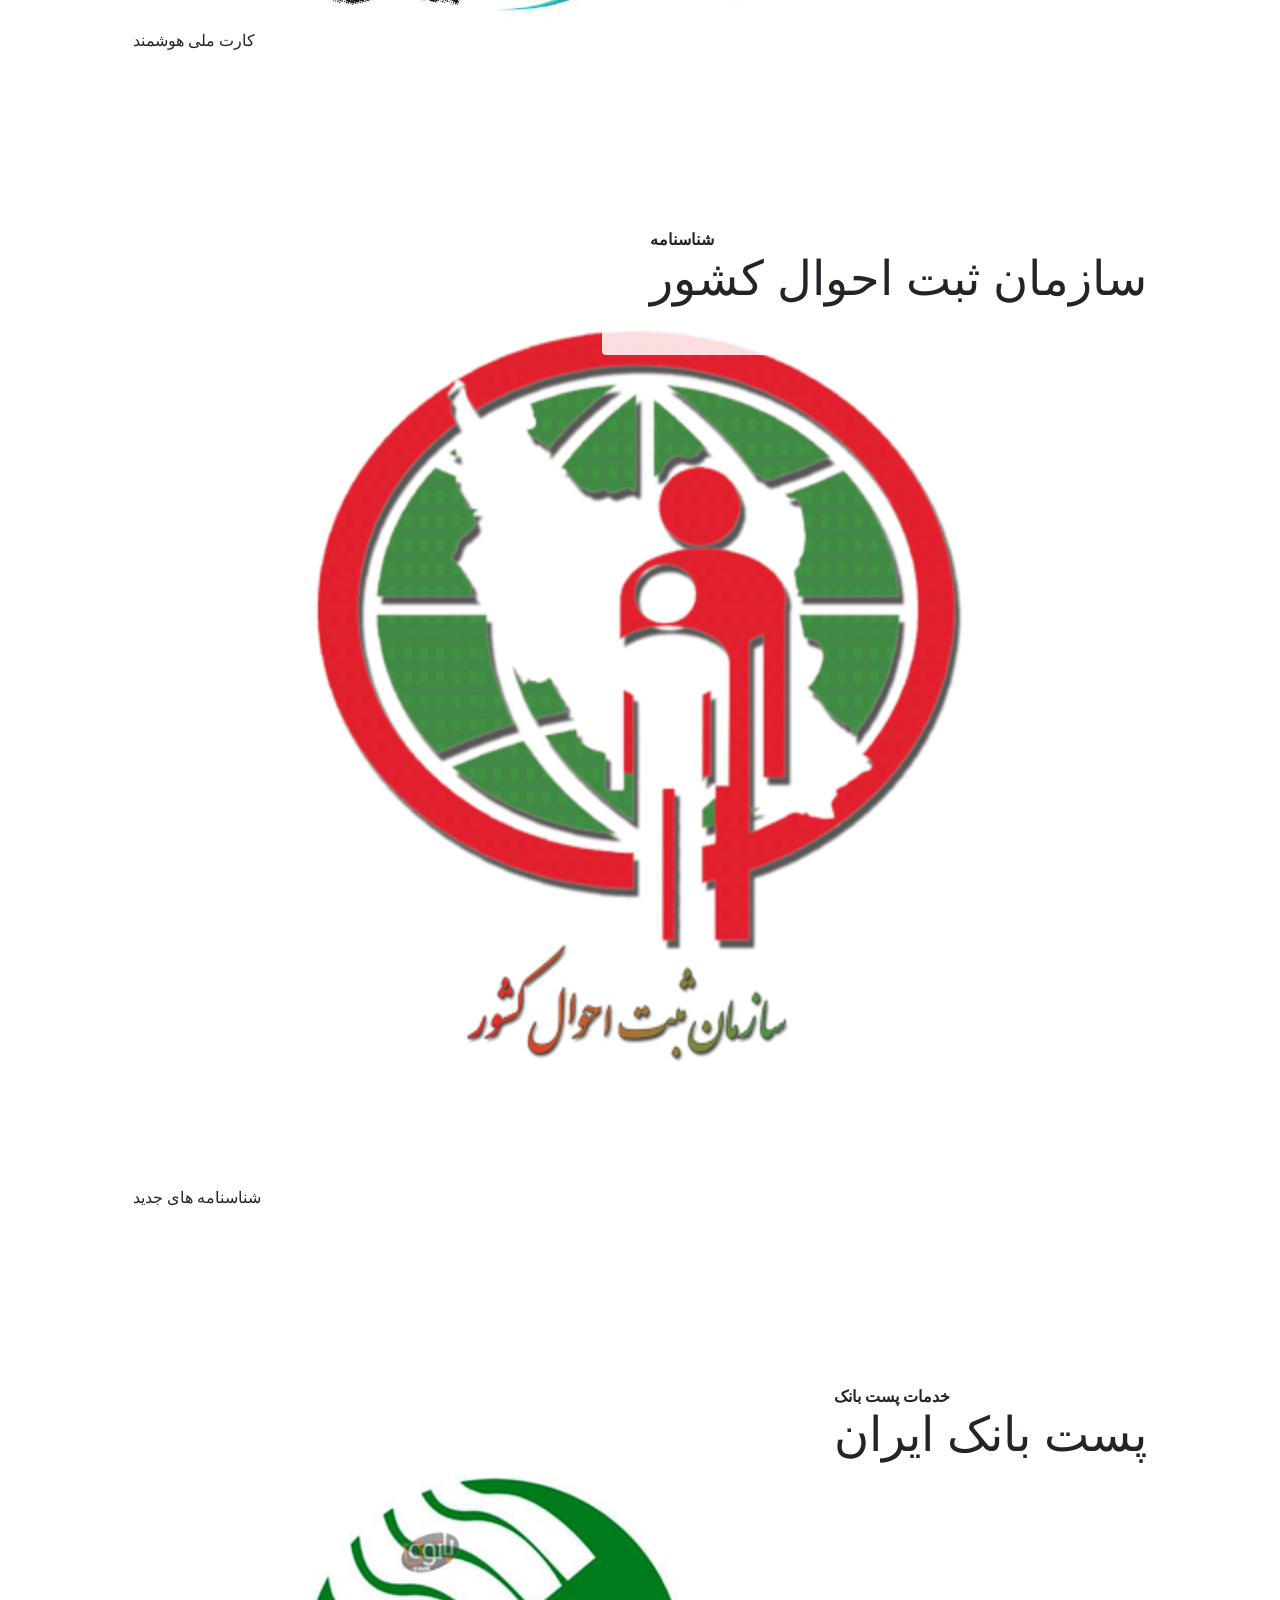
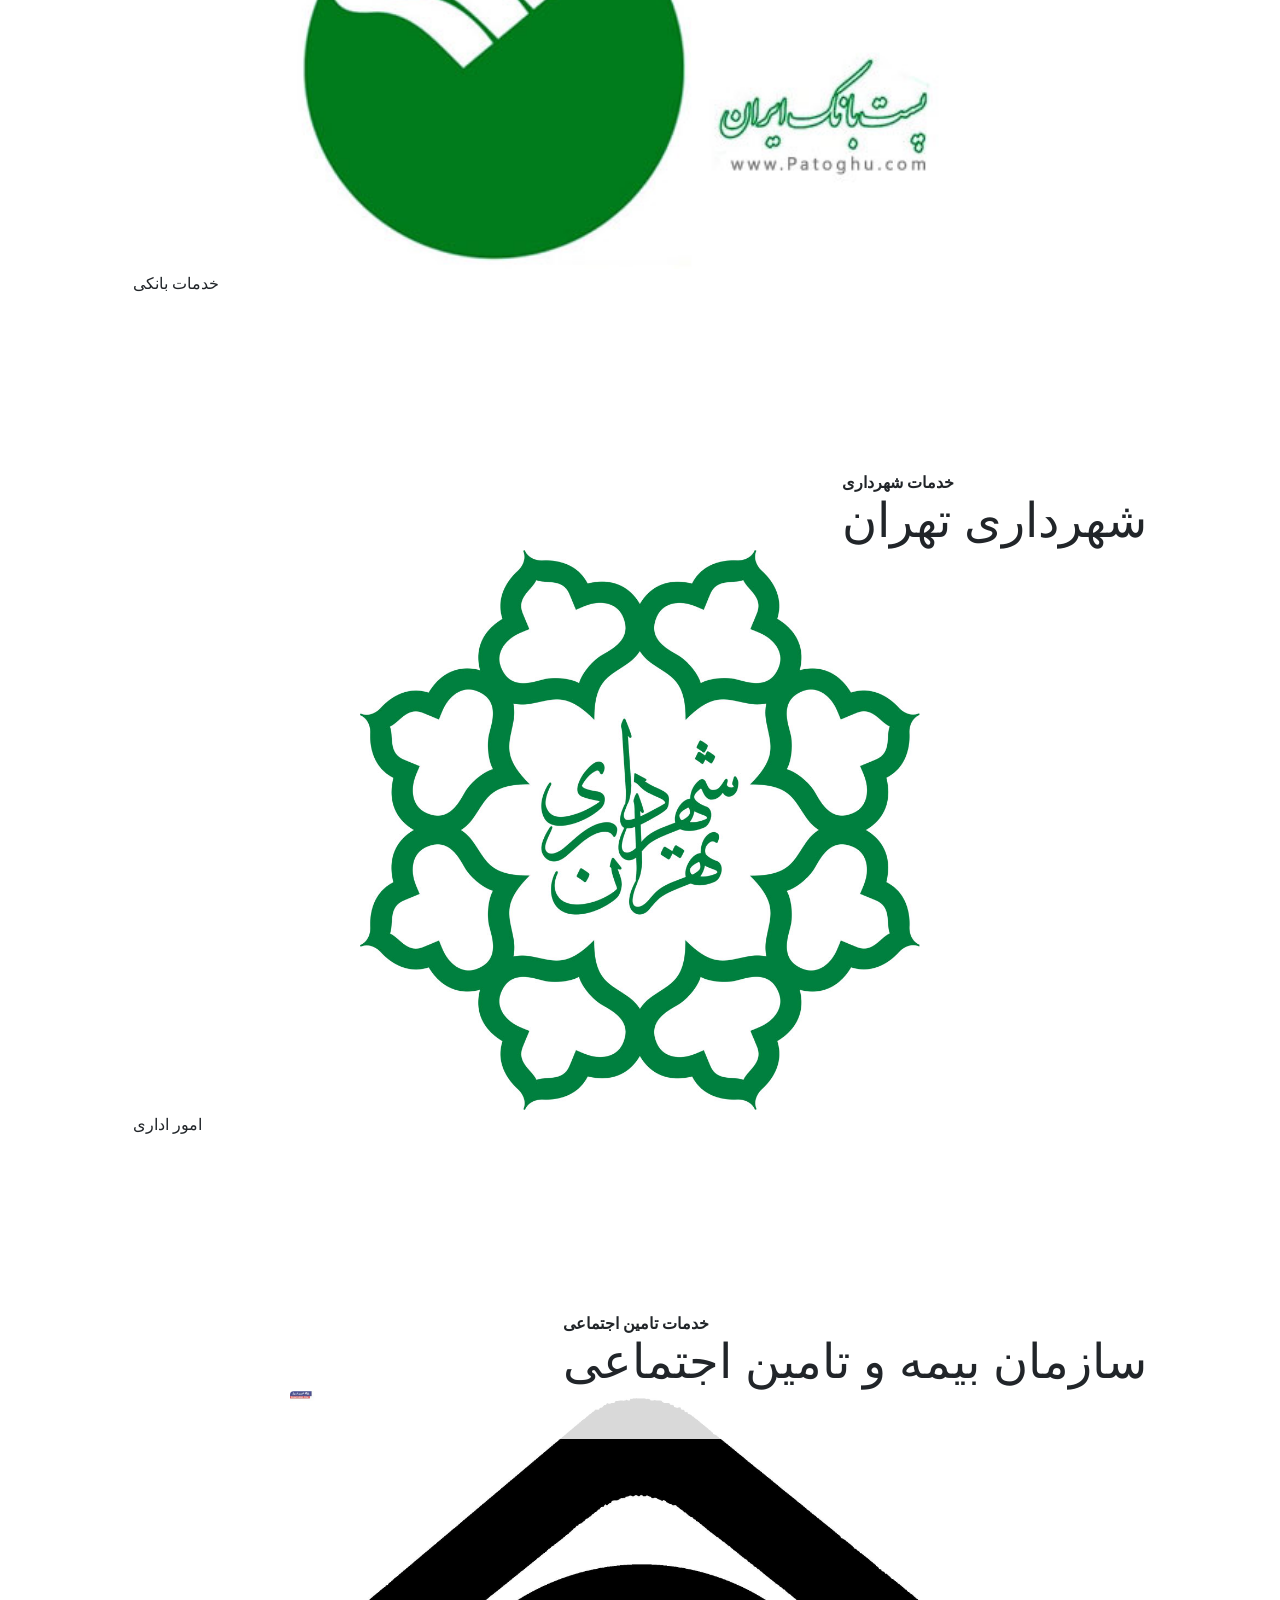
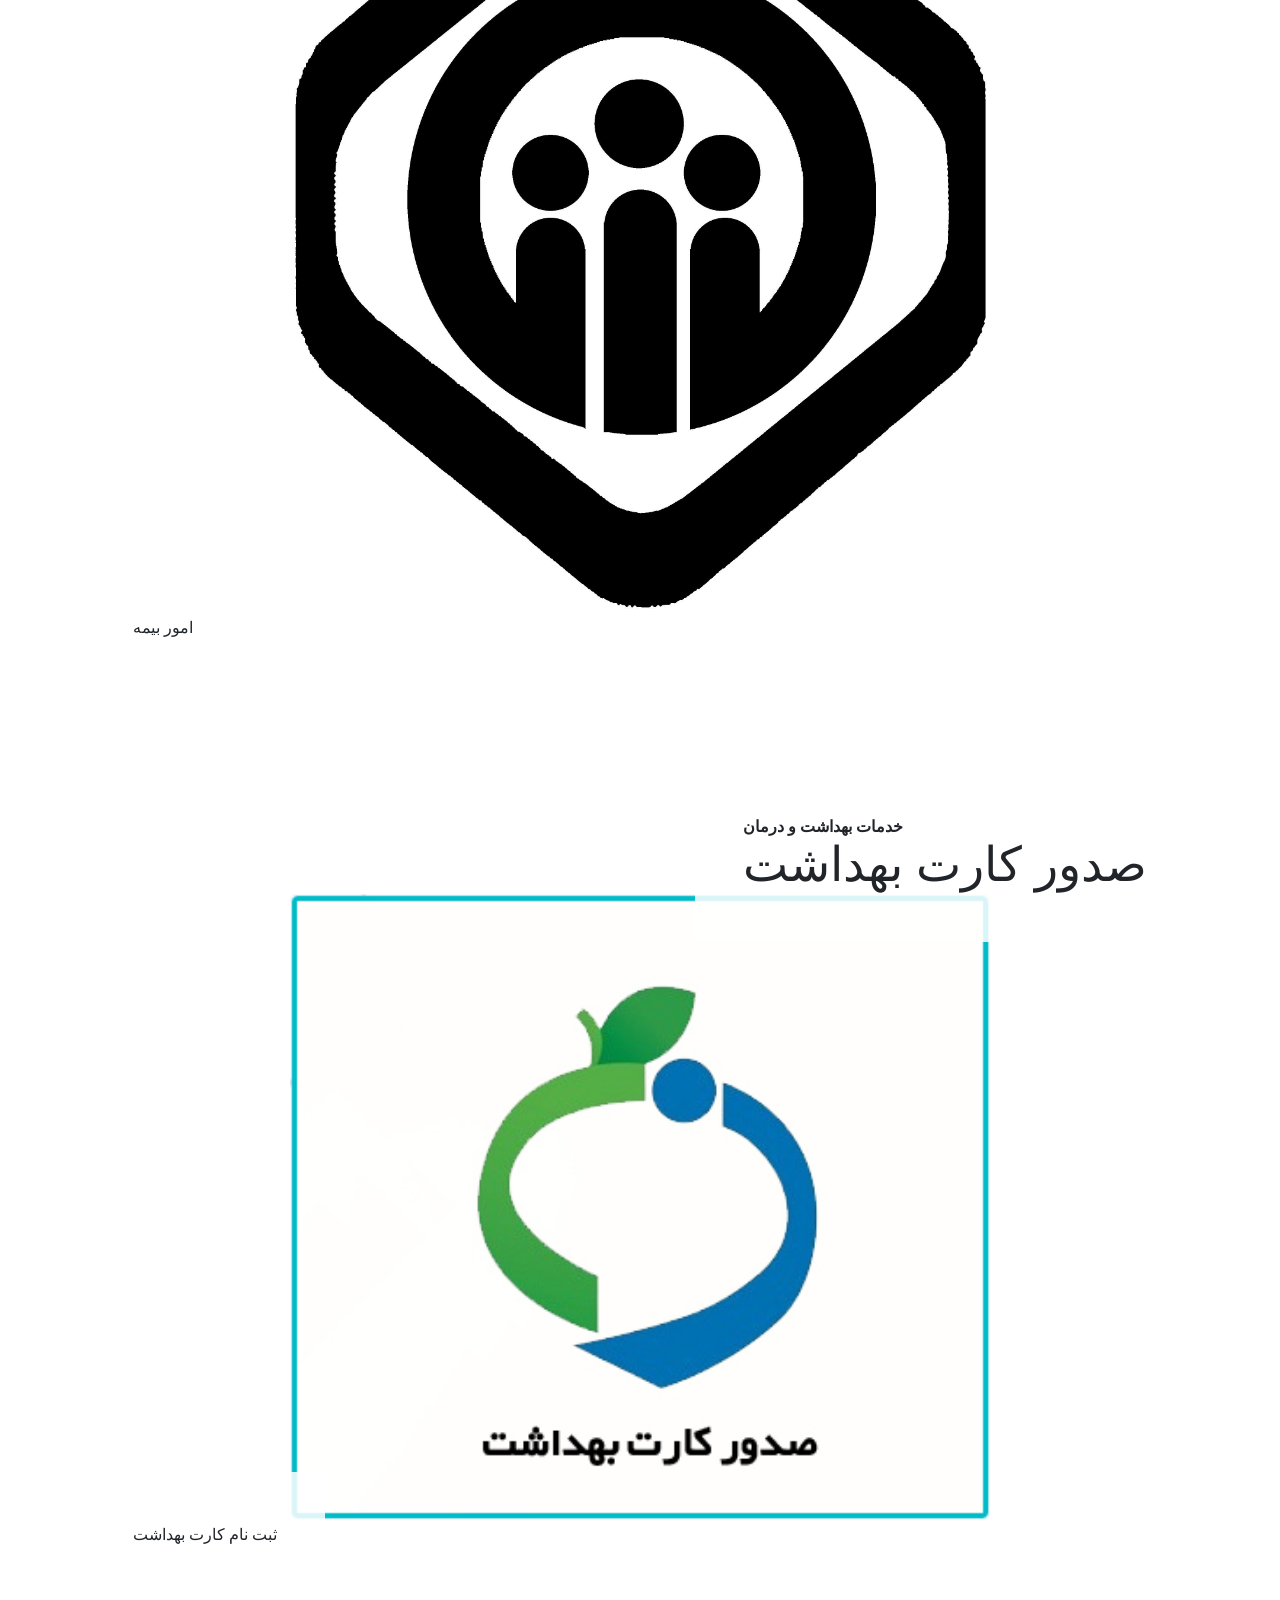
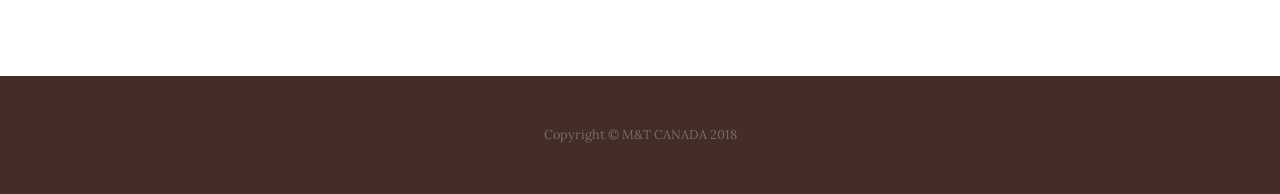
<file: products.html>
<!DOCTYPE html>
<html lang="en">

  <head>

    <meta charset="utf-8">
    <meta name="viewport" content="width=device-width, initial-scale=1, shrink-to-fit=no">
    <meta name="description" content="">
    <meta name="author" content="">

    <title>دفتر پیشخوان دولت - خدمات</title>

    <!-- Bootstrap core CSS -->
    <link href="vendor/bootstrap/css/bootstrap.min.css" rel="stylesheet">

    <!-- Custom fonts for this template -->
    <link href="https://fonts.googleapis.com/css?family=Raleway:100,100i,200,200i,300,300i,400,400i,500,500i,600,600i,700,700i,800,800i,900,900i" rel="stylesheet">
    <link href="https://fonts.googleapis.com/css?family=Lora:400,400i,700,700i" rel="stylesheet">

    <!-- Custom styles for this template -->
    <link href="css/business-casual.min.css" rel="stylesheet">

  </head>

  <body>

    <h1 class="site-heading text-center text-white d-none d-lg-block">
      <span class="site-heading-upper text-primary mb-3">خدمات دفتر پیشخوان دولت گلها</span>
      <span class="site-heading-lower">با مجوز رسمی</span>
    </h1>

    <!-- Navigation -->
    <nav class="navbar navbar-expand-lg navbar-dark py-lg-4" id="mainNav">
      <div class="container">
        <a class="navbar-brand text-uppercase text-expanded font-weight-bold d-lg-none" href="#">دفتر پیشخوان دولت گلها</a>
        <button class="navbar-toggler" type="button" data-toggle="collapse" data-target="#navbarResponsive" aria-controls="navbarResponsive" aria-expanded="false" aria-label="Toggle navigation">
          <span class="navbar-toggler-icon"></span>
        </button>
        <div class="collapse navbar-collapse" id="navbarResponsive">
          <ul class="navbar-nav mx-auto">
            <li class="nav-item px-lg-4">
			<a class="nav-link text-uppercase text-expanded" href="index.html"><h3>خانه</h3>
                <span class="sr-only">(current)</span>
              </a>
            </li>
            <li class="nav-item px-lg-4">
              <a class="nav-link text-uppercase text-expanded" href="about.html"><h3>درباره ما</h3></a>
            </li>
            <li class="nav-item active px-lg-4">
              <a class="nav-link text-uppercase text-expanded" href="products.html"><h3>خدمات</h3></a>
            </li>
			<li class="nav-item  px-lg-4">
              <a class="nav-link text-uppercase text-expanded" href="drSim.html"><h3>خرید و فروش سیم کارت</h3></a>
            </li>
            <li class="nav-item px-lg-4">
              <a class="nav-link text-uppercase text-expanded" href="store.html"><h3>ساعات دفتر</h3></a>                                                                 
            </li>
			<li class="nav-item px-lg-4">
              <a class="nav-link text-uppercase text-expanded" href="mobile.html"><h3>فروشگاهها</h3></a>
            </li>
          </ul>
        </div>
      </div>
    </nav>

    <section class="page-section">
      <div class="container">
        <div class="product-item">
          <div class="product-item-title d-flex">
            <div class="bg-faded p-5 d-flex ml-auto rounded">
              <h2 class="section-heading mb-0">
                <span class="section-heading-upper">خدمات پستی و مخابراتی</span>
                <span class="section-heading-lower">اپراتورهای تلفن همراه</span>
              </h2>
            </div>
          </div>
          <img class="product-item-img mx-auto d-flex rounded img-fluid mb-3 mb-lg-0" width="700" height="300" src="img/products-01.jpg" alt="">
          <div class="product-item-description d-flex mr-auto">
            <div class="bg-faded p-5 rounded">
              <p class="mb-0">رایتل - ایرانسل - همراه اول</p>
            </div>
          </div>
        </div>
      </div>
    </section>
	<section class="page-section">
      <div class="container">
        <div class="product-item">
          <div class="product-item-title d-flex">
            <div class="bg-faded p-5 d-flex ml-auto rounded">
              <h2 class="section-heading mb-0">
                <span class="section-heading-upper"></span>
                <span class="section-heading-lower">همراه اول</span>
              </h2>
            </div>
          </div>
          <img class="product-item-img mx-auto d-flex rounded img-fluid mb-3 mb-lg-0" width="700" height="300" src="img/products-04.jpg" alt="">
          <div class="product-item-description d-flex mr-auto">
            <div class="bg-faded p-5 rounded">
              <p class="mb-0">همراه اول</p>
            </div>
          </div>
        </div>
      </div>
    </section>
	<section class="page-section">
      <div class="container">
        <div class="product-item">
          <div class="product-item-title d-flex">
            <div class="bg-faded p-5 d-flex ml-auto rounded">
              <h2 class="section-heading mb-0">
                <span class="section-heading-upper"></span>
                <span class="section-heading-lower">رایتل</span>
              </h2>
            </div>
          </div>
          <img class="product-item-img mx-auto d-flex rounded img-fluid mb-3 mb-lg-0" width="700" height="300" src="img/products-05.jpg" alt="">
          <div class="product-item-description d-flex mr-auto">
            <div class="bg-faded p-5 rounded">
              <p class="mb-0">رایتل</p>
            </div>
          </div>
        </div>
      </div>
    </section>
	<section class="page-section">
      <div class="container">
        <div class="product-item">
          <div class="product-item-title d-flex">
            <div class="bg-faded p-5 d-flex ml-auto rounded">
              <h2 class="section-heading mb-0">
                <span class="section-heading-upper"></span>
                <span class="section-heading-lower">ایرانسل</span>
              </h2>
            </div>
          </div>
          <img class="product-item-img mx-auto d-flex rounded img-fluid mb-3 mb-lg-0" width="700" height="300" src="img/products-06.jpg" alt="">
          <div class="product-item-description d-flex mr-auto">
            <div class="bg-faded p-5 rounded">
              <p class="mb-0">ایرانسل</p>
            </div> 
          </div>
        </div>
      </div>
    </section>
	<section class="page-section">
      <div class="container">
        <div class="product-item">
          <div class="product-item-title d-flex">
            <div class="bg-faded p-5 d-flex ml-auto rounded">
              <h2 class="section-heading mb-0">
                <span class="section-heading-upper">خدمات پستی</span>
                <span class="section-heading-lower">شرکت پست جمهوری اسلامی ایران</span>
              </h2>
            </div>
          </div>
          <img class="product-item-img mx-auto d-flex rounded img-fluid mb-3 mb-lg-0" width="700" height="300" src="img/products-13.jpg" alt="">
          <div class="product-item-description d-flex mr-auto">
            <div class="bg-faded p-5 rounded">
              <p class="mb-0">امور پستی</p>
            </div>
          </div>
        </div>
      </div>
    </section>

    <section class="page-section">
      <div class="container">
        <div class="product-item">
          <div class="product-item-title d-flex">
            <div class="bg-faded p-5 d-flex mr-auto rounded">
              <h2 class="section-heading mb-0">
                <span class="section-heading-upper">خدمات امور مالیاتی</span>
                <span class="section-heading-lower">سازمان امور مالیاتی کشور</span>
              </h2>
            </div>
          </div>
          <img class="product-item-img mx-auto d-flex rounded img-fluid mb-3 mb-lg-0" width="700" height="300" src="img/products-02.jpg" alt="">
          <div class="product-item-description d-flex ml-auto">
            <div class="bg-faded p-5 rounded">
              <p class="mb-0">ارزش افزوده - مالیات بر درآمد - مالیات بر دارایی</p>
            </div>
          </div>
        </div>
      </div>
    </section>

    <section class="page-section">
      <div class="container">
        <div class="product-item">
          <div class="product-item-title d-flex">
            <div class="bg-faded p-5 d-flex ml-auto rounded">
              <h2 class="section-heading mb-0">
                <span class="section-heading-upper">خدمات کارت ملی</span>
                <span class="section-heading-lower">کارت ملی هوشمند</span>
              </h2>
            </div>
          </div>
          <img class="product-item-img mx-auto d-flex rounded img-fluid mb-3 mb-lg-0" width="700" height="300" src="img/products-03.jpg" alt="">
          <div class="product-item-description d-flex mr-auto">
            <div class="bg-faded p-5 rounded">
              <p class="mb-0">کارت ملی هوشمند</p>
            </div>
          </div>
        </div>
      </div>
    </section>
	<section class="page-section">
      <div class="container">
        <div class="product-item">
          <div class="product-item-title d-flex">
            <div class="bg-faded p-5 d-flex ml-auto rounded">
              <h2 class="section-heading mb-0">
                <span class="section-heading-upper">شناسنامه</span>
                <span class="section-heading-lower">سازمان ثبت احوال کشور</span>
              </h2>
            </div>
          </div>
          <img class="product-item-img mx-auto d-flex rounded img-fluid mb-3 mb-lg-0" width="700" height="300" src="img/products-07.png" alt="">
          <div class="product-item-description d-flex mr-auto">
            <div class="bg-faded p-5 rounded">
              <p class="mb-0">شناسنامه های جدید</p>
            </div>
          </div>
        </div>
      </div>
    </section>
	
	<section class="page-section">
      <div class="container">
        <div class="product-item">
          <div class="product-item-title d-flex">
            <div class="bg-faded p-5 d-flex ml-auto rounded">
              <h2 class="section-heading mb-0">
                <span class="section-heading-upper">خدمات پست بانک</span>
                <span class="section-heading-lower">پست بانک ایران</span>
              </h2>
            </div>
          </div>
          <img class="product-item-img mx-auto d-flex rounded img-fluid mb-3 mb-lg-0" width="700" height="300" src="img/products-09.jpg" alt="">
          <div class="product-item-description d-flex mr-auto">
            <div class="bg-faded p-5 rounded">
              <p class="mb-0">خدمات بانکی</p>
            </div>
          </div>
        </div>
      </div>
    </section>
	<section class="page-section">
      <div class="container">
        <div class="product-item">
          <div class="product-item-title d-flex">
            <div class="bg-faded p-5 d-flex ml-auto rounded">
              <h2 class="section-heading mb-0">
                <span class="section-heading-upper">خدمات شهرداری</span>
                <span class="section-heading-lower">شهرداری تهران</span>
              </h2>
            </div>
          </div>
          <img class="product-item-img mx-auto d-flex rounded img-fluid mb-3 mb-lg-0" width="700" height="300" src="img/products-10.jpg" alt="">
          <div class="product-item-description d-flex mr-auto">
            <div class="bg-faded p-5 rounded">
              <p class="mb-0">امور اداری</p>
            </div>
          </div>
        </div>
      </div>
    </section>
	<section class="page-section">
      <div class="container">
        <div class="product-item">
          <div class="product-item-title d-flex">
            <div class="bg-faded p-5 d-flex ml-auto rounded">
              <h2 class="section-heading mb-0">
                <span class="section-heading-upper">خدمات تامین اجتماعی</span>
                <span class="section-heading-lower">سازمان بیمه و تامین اجتماعی</span>
              </h2>
            </div>
          </div>
          <img class="product-item-img mx-auto d-flex rounded img-fluid mb-3 mb-lg-0" width="700" height="300" src="img/products-11.jpg" alt="">
          <div class="product-item-description d-flex mr-auto">
            <div class="bg-faded p-5 rounded">
              <p class="mb-0">امور بیمه</p>
            </div>
          </div>
        </div>
      </div>
    </section>
	<section class="page-section">
      <div class="container">
        <div class="product-item">
          <div class="product-item-title d-flex">
            <div class="bg-faded p-5 d-flex ml-auto rounded">
              <h2 class="section-heading mb-0">
                <span class="section-heading-upper">خدمات بهداشت و درمان</span>
                <span class="section-heading-lower">صدور کارت بهداشت</span>
              </h2>
            </div>
          </div>
          <img class="product-item-img mx-auto d-flex rounded img-fluid mb-3 mb-lg-0" width="700" height="300" src="img/products-12.jpg" alt="">
          <div class="product-item-description d-flex mr-auto">
            <div class="bg-faded p-5 rounded">
              <p class="mb-0">ثبت نام کارت بهداشت</p>
            </div>
          </div>
        </div>
      </div>
    </section>

    <footer class="footer text-faded text-center py-5">
      <div class="container">
        <p class="m-0 small">Copyright &copy; M&T CANADA 2018</p>
      </div>
    </footer>

    <!-- Bootstrap core JavaScript -->
    <script src="vendor/jquery/jquery.min.js"></script>
    <script src="vendor/bootstrap/js/bootstrap.bundle.min.js"></script>

  </body>

</html>
</file>
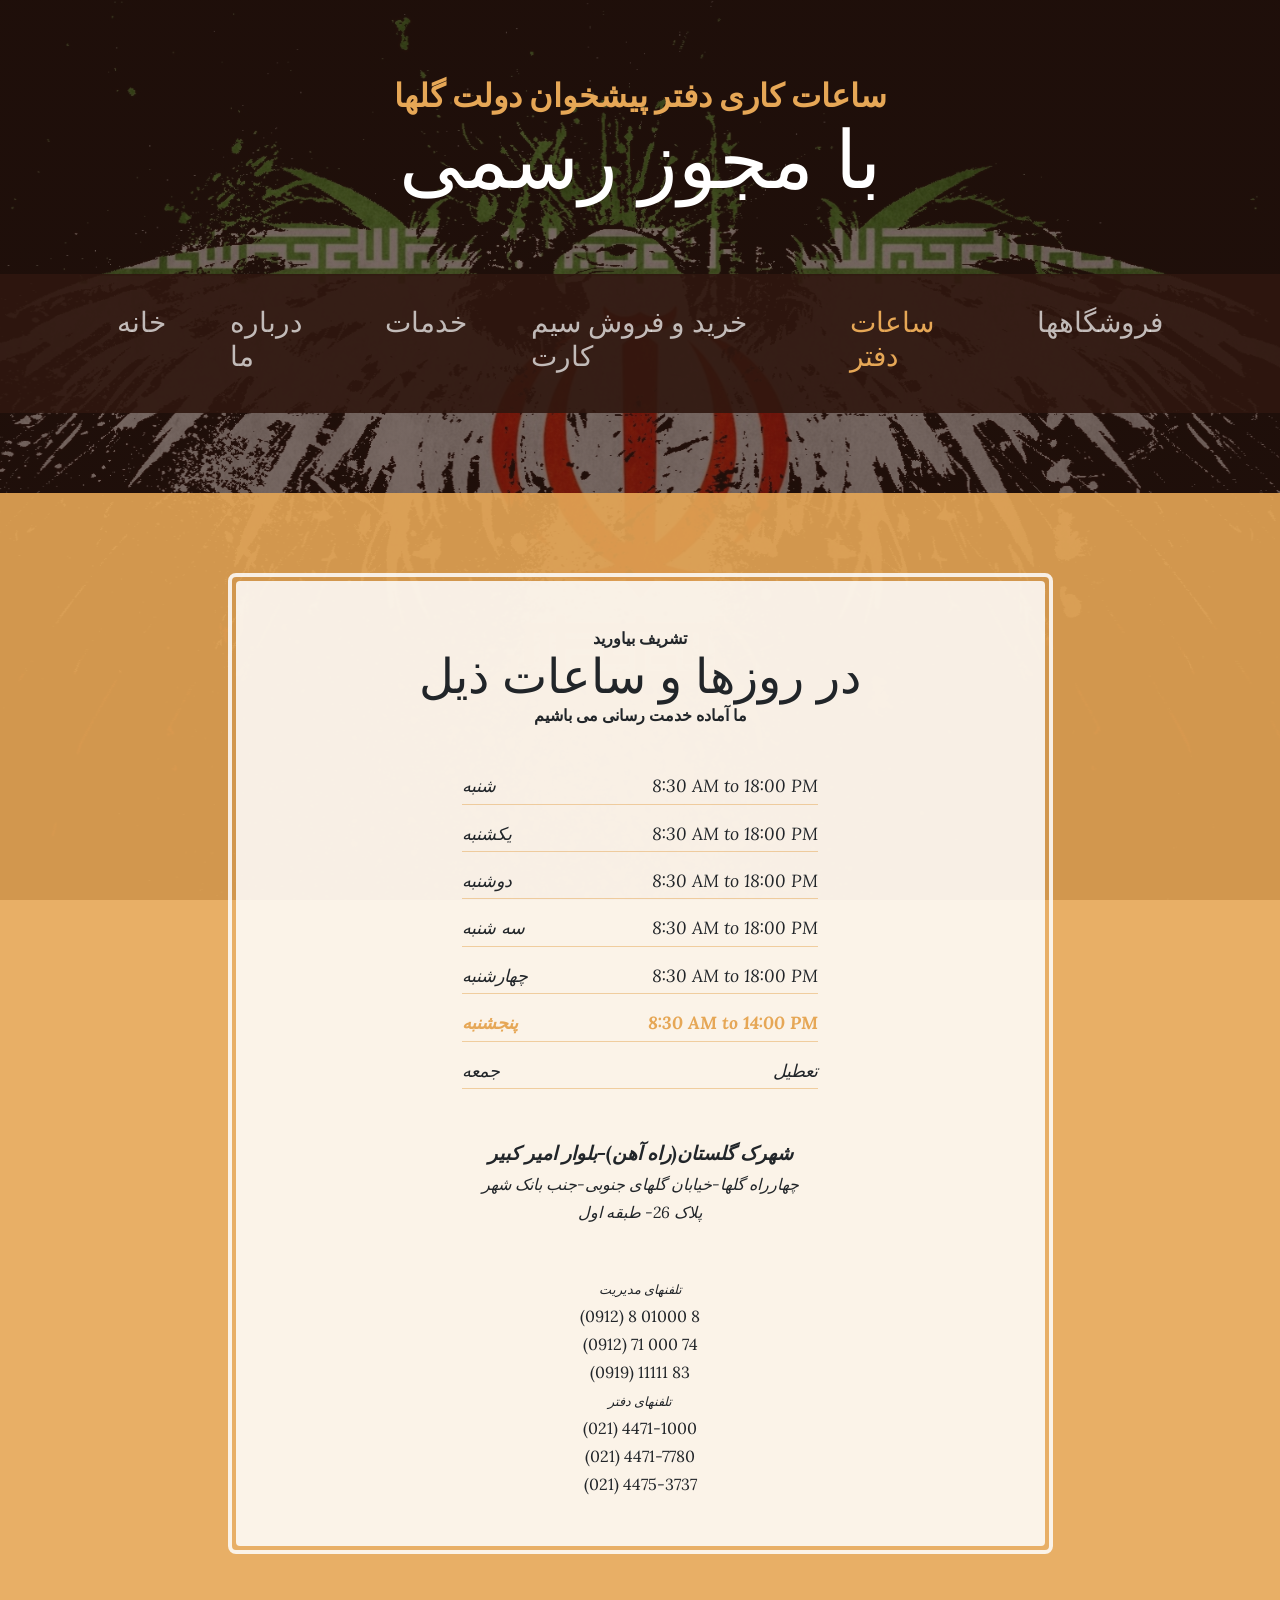
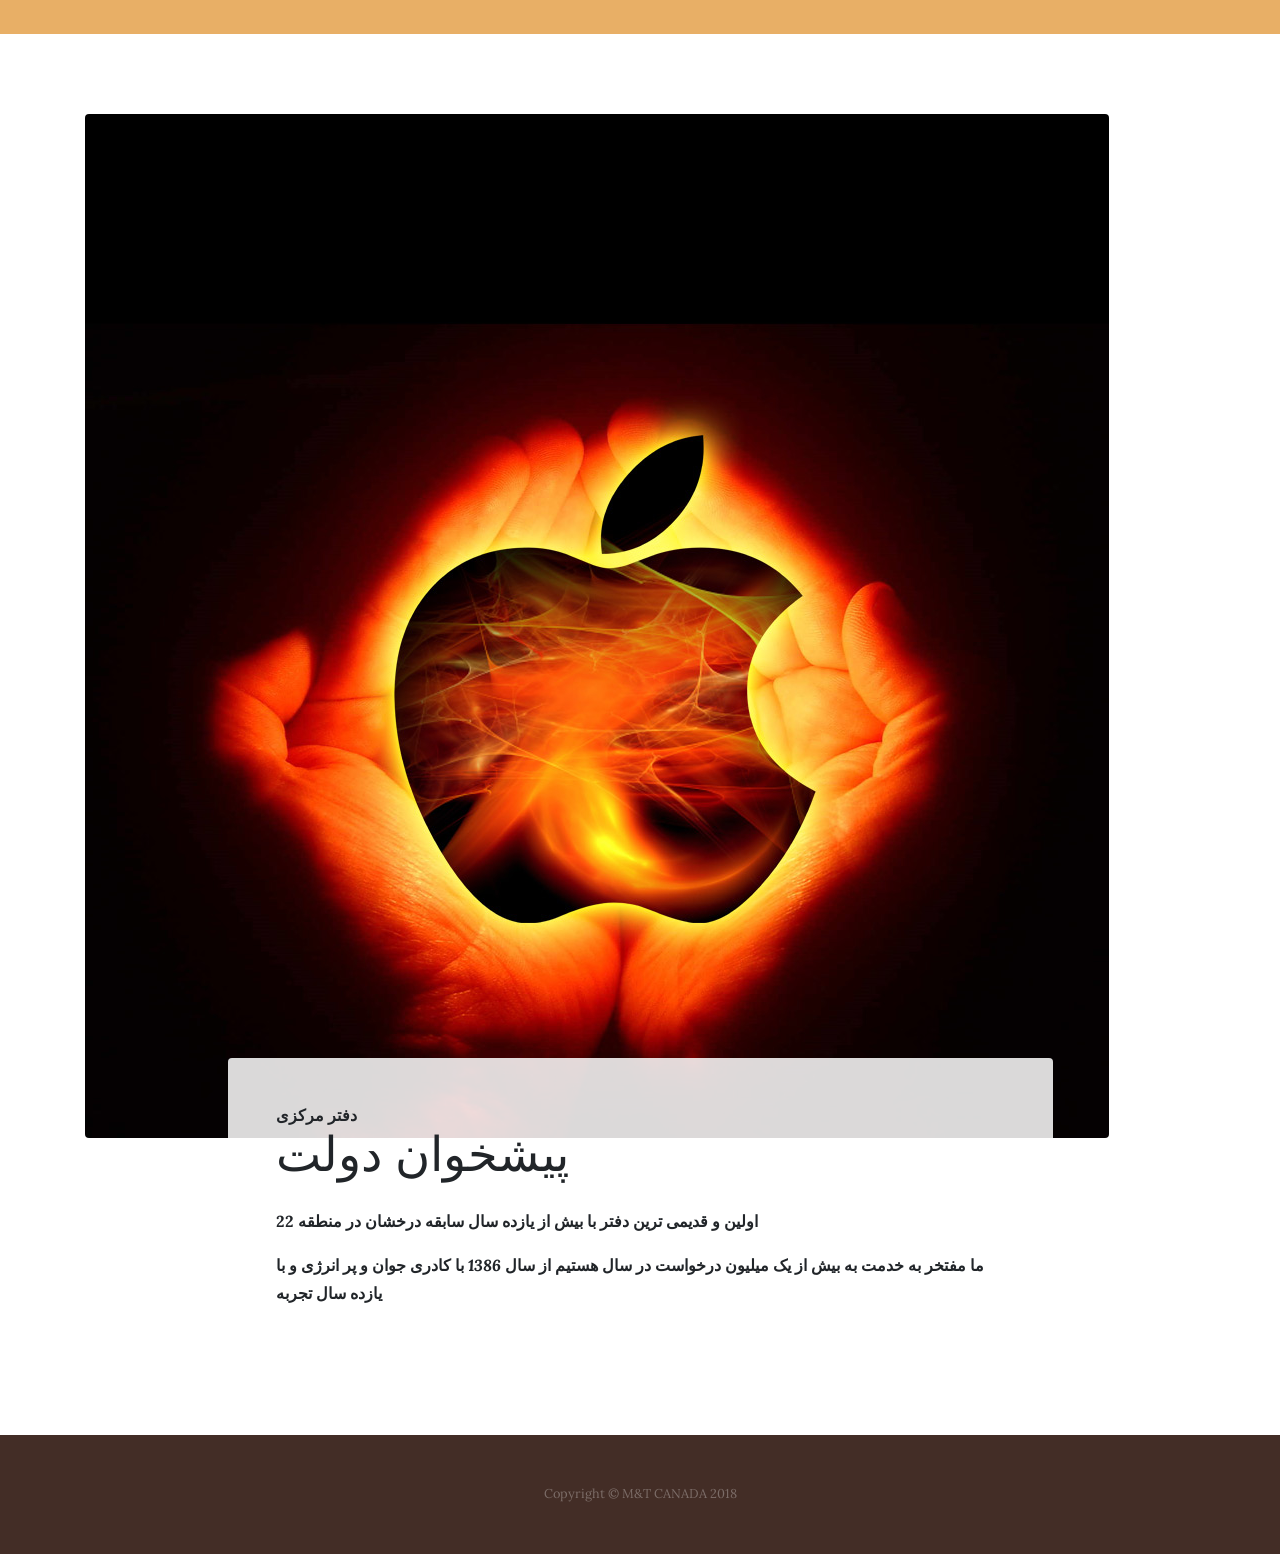
<file: store.html>
<!DOCTYPE html>
<html lang="en">

  <head>

    <meta charset="utf-8">
    <meta name="viewport" content="width=device-width, initial-scale=1, shrink-to-fit=no">
    <meta name="description" content="">
    <meta name="author" content="">

    <title>دفتر پیشخوان دولت - ساعات دفتر</title>

    <!-- Bootstrap core CSS -->
    <link href="vendor/bootstrap/css/bootstrap.min.css" rel="stylesheet">

    <!-- Custom fonts for this template -->
    <link href="https://fonts.googleapis.com/css?family=Raleway:100,100i,200,200i,300,300i,400,400i,500,500i,600,600i,700,700i,800,800i,900,900i" rel="stylesheet">
    <link href="https://fonts.googleapis.com/css?family=Lora:400,400i,700,700i" rel="stylesheet">

    <!-- Custom styles for this template -->
    <link href="css/business-casual.min.css" rel="stylesheet">

  </head>

  <body>

    <h1 class="site-heading text-center text-white d-none d-lg-block">
      <span class="site-heading-upper text-primary mb-3">ساعات کاری دفتر پیشخوان دولت گلها</span>
      <span class="site-heading-lower">با مجوز رسمی</span>
    </h1>

    <!-- Navigation -->
    <nav class="navbar navbar-expand-lg navbar-dark py-lg-4" id="mainNav">
      <div class="container">
        <a class="navbar-brand text-uppercase text-expanded font-weight-bold d-lg-none" href="#">دفتر پیشخوان دولت گلها</a>
        <button class="navbar-toggler" type="button" data-toggle="collapse" data-target="#navbarResponsive" aria-controls="navbarResponsive" aria-expanded="false" aria-label="Toggle navigation">
          <span class="navbar-toggler-icon"></span>
        </button>
        <div class="collapse navbar-collapse" id="navbarResponsive">
          <ul class="navbar-nav mx-auto">
            <li class="nav-item px-lg-4">
			<a class="nav-link text-uppercase text-expanded" href="index.html"><h3>خانه</h3>
                <span class="sr-only">(current)</span>
              </a>
            </li>
            <li class="nav-item px-lg-4">
              <a class="nav-link text-uppercase text-expanded" href="about.html"><h3>درباره ما</h3></a>
            </li>
            <li class="nav-item px-lg-4">
              <a class="nav-link text-uppercase text-expanded" href="products.html"><h3>خدمات</h3></a>
            </li>
			<li class="nav-item px-lg-4">
              <a class="nav-link text-uppercase text-expanded" href="drSim.html"><h3>خرید و فروش سیم کارت</h3></a>
            </li>
            <li class="nav-item active px-lg-4">
              <a class="nav-link text-uppercase text-expanded" href="store.html"><h3>ساعات دفتر</h3></a>                                                                  
            </li>
			<li class="nav-item px-lg-4">
              <a class="nav-link text-uppercase text-expanded" href="mobile.html"><h3>فروشگاهها</h3></a>
            </li>
          </ul>
        </div>
      </div>
    </nav>

    <section class="page-section cta">
      <div class="container">
        <div class="row">
          <div class="col-xl-9 mx-auto">
            <div class="cta-inner text-center rounded">
              <h2 class="section-heading mb-5">
                <span class="section-heading-upper">تشریف بیاورید</span>
                <span class="section-heading-lower">در روزها و ساعات ذیل</span>
				<span class="section-heading-upper">ما آماده خدمت رسانی می باشیم</span>
              </h2>
              <ul class="list-unstyled list-hours mb-5 text-left mx-auto">		  
                <li class="list-unstyled-item list-hours-item d-flex">
                  شنبه
                  <span class="ml-auto">8:30 AM to 18:00 PM</span>
                </li>
                <li class="list-unstyled-item list-hours-item d-flex">
                  یکشنبه
                  <span class="ml-auto">8:30 AM to 18:00 PM</span>
                </li>
                <li class="list-unstyled-item list-hours-item d-flex">
                  دوشنبه
                  <span class="ml-auto">8:30 AM to 18:00 PM</span>
                </li>
                <li class="list-unstyled-item list-hours-item d-flex">
                  سه شنبه
                  <span class="ml-auto">8:30 AM to 18:00 PM</span>
                </li>
                <li class="list-unstyled-item list-hours-item d-flex">
                  چهارشنبه
                  <span class="ml-auto">8:30 AM to 18:00 PM</span>
                </li>
                <li class="list-unstyled-item list-hours-item d-flex">
                  پنجشنبه
                  <span class="ml-auto">8:30 AM to 14:00 PM</span>
                </li>
				<li class="list-unstyled-item list-hours-item d-flex">
                  جمعه
                  <span class="ml-auto">تعطیل</span>
                </li>
              </ul>
              <p class="address mb-5">
                <em>
                  <strong>شهرک گلستان(راه آهن)-بلوار امیر کبیر</strong>
                  <br>
                  چهارراه گلها-خیابان گلهای جنوبی-جنب بانک شهر 
				  <br>
				  پلاک 26- طبقه اول
                </em>
              </p>
              <p class="mb-0">
                <small>
                  <em>تلفنهای مدیریت</em>
                </small>
                <br>
                (0912) 8 01000 8
				<br>                
                (0912) 71 000 74
				<br>
				(0919) 11111 83
				<br>
				<small>
                  <em>تلفنهای دفتر</em>
                </small>
				<br>
                (021) 4471-1000
				<br>
                (021) 4471-7780
				<br>
                (021) 4475-3737
				<br>
              </p>
            </div>
          </div>
        </div>
      </div>
    </section>

    <section class="page-section about-heading">
      <div class="container">
        <img class="img-fluid rounded about-heading-img mb-3 mb-lg-0" src="img/drSim2.jpg" alt="">
        <div class="about-heading-content">
          <div class="row">
            <div class="col-xl-9 col-lg-10 mx-auto">
              <div class="bg-faded rounded p-5">
                <h2 class="section-heading mb-4">
                  <span class="section-heading-upper">دفتر مرکزی</span>
                  <span class="section-heading-lower">پیشخوان دولت</span>
                </h2>
                <b><p>اولین و قدیمی ترین دفتر با بیش از یازده سال سابقه درخشان در منطقه 22</p><b>
                <p class="mb-0">ما مفتخر به خدمت به بیش از یک میلیون درخواست در سال هستیم از سال 
                  <em> 1386 </em>
                  با کادری جوان و پر انرژی و با یازده سال تجربه</p>
              </div>
            </div>
          </div>
        </div>
      </div>
    </section>

    <footer class="footer text-faded text-center py-5">
      <div class="container">
        <p class="m-0 small">Copyright &copy; M&T CANADA 2018</p>
      </div>
    </footer>

    <!-- Bootstrap core JavaScript -->
    <script src="vendor/jquery/jquery.min.js"></script>
    <script src="vendor/bootstrap/js/bootstrap.bundle.min.js"></script>

  </body>

  <!-- Script to highlight the active date in the hours list -->
  <script>
    $('.list-hours li').eq(new Date().getDay()).addClass('today');
  </script>

</html>
</file>
<file: css/business-casual.min.css>
/*!
 * Start Bootstrap - Business Casual v5.0.0 (https://startbootstrap.com/template-overviews/business-casual)
 * Copyright 2013-2018 Start Bootstrap
 * Licensed under MIT (https://github.com/BlackrockDigital/startbootstrap-business-casual/blob/master/LICENSE)
 */body{font-family:Lora;background:-webkit-gradient(linear,left top,left bottom,from(rgba(47,23,15,.65))),url(../img/bg.jpg);background:linear-gradient(rgba(47,23,15,.65)),url(../img/bg.jpg);background-attachment:fixed;background-position:center;background-size:cover}h1,h2,h3,h4,h5,h6{font-family:Raleway}p{line-height:1.75}.text-faded{color:rgba(255,255,255,.3)}.site-heading{margin-top:5rem;margin-bottom:5rem;text-transform:uppercase;line-height:1;font-family:Raleway}.site-heading .site-heading-upper{display:block;font-size:2rem;font-weight:800}.site-heading .site-heading-lower{font-size:5rem;font-weight:100;line-height:4rem}.page-section{margin-top:5rem;margin-bottom:5rem}.section-heading{text-transform:uppercase}.section-heading .section-heading-upper{display:block;font-size:1rem;font-weight:800}.section-heading .section-heading-lower{display:block;font-size:3rem;font-weight:100}.bg-faded{background-color:rgba(255,255,255,.85)}#mainNav{background-color:rgba(47,23,15,.9);font-family:Raleway}#mainNav .navbar-brand{color:#e6a756}#mainNav .navbar-nav .nav-item .nav-link{color:rgba(255,255,255,.7);font-weight:800}#mainNav .navbar-nav .nav-item.active .nav-link{color:#e6a756}@media (min-width:992px){#mainNav .navbar-nav .nav-item .nav-link{font-size:.9rem}#mainNav .navbar-nav .nav-item .nav-link:hover{color:rgba(255,255,255,.4)}#mainNav .navbar-nav .nav-item.active .nav-link:hover{color:#e6a756}}.btn-xl{font-weight:700;font-size:.8rem;padding-top:1.5rem;padding-bottom:1.5rem;padding-left:2rem;padding-right:2rem}.intro{position:relative}@media (min-width:992px){.intro .intro-img{width:75%;float:right}.intro .intro-text{left:0;width:60%;margin-top:3rem;position:absolute}.intro .intro-text .intro-button{width:100%;left:0;position:absolute;bottom:-2rem}}@media (min-width:1200px){.intro .intro-text{width:45%}}.cta{padding-top:5rem;padding-bottom:5rem;background-color:rgba(230,167,86,.9)}.cta .cta-inner{position:relative;padding:3rem;margin:.5rem;background-color:rgba(255,255,255,.85)}.cta .cta-inner:before{border-radius:.5rem;content:'';position:absolute;top:-.5rem;bottom:-.5rem;left:-.5rem;right:-.5rem;border:.25rem solid rgba(255,255,255,.85)}@media (min-width:992px){.about-heading .about-heading-img{position:relative;z-index:0}.about-heading .about-heading-content{margin-top:-5rem;position:relative;z-index:1}}@media (min-width:992px){.product-item .product-item-title{position:relative;z-index:1;margin-bottom:-3rem}.product-item .product-item-img{position:relative;z-index:0;max-width:60vw}.product-item .product-item-description{position:relative;z-index:1;margin-top:-3rem;max-width:50vw}}.list-hours{font-size:.9rem}.list-hours .list-hours-item{border-bottom:1px solid rgba(230,167,86,.5);padding-bottom:.25rem;margin-bottom:1rem;font-style:italic}.list-hours .list-hours-item.today{font-weight:700;color:#e6a756}@media (min-width:992px){.list-hours{width:50%;font-size:1.1rem}}.address strong{font-size:1.2rem}.footer{background-color:rgba(47,23,15,.9)}.text-primary{color:#e6a756!important}.bg-primary{background-color:#e6a756!important}.btn{-webkit-box-shadow:0 3px 3px 0 rgba(33,37,41,.1);box-shadow:0 3px 3px 0 rgba(33,37,41,.1)}.btn-primary{background-color:#e6a756;border-color:#e6a756}.btn-primary:active,.btn-primary:focus,.btn-primary:hover{background-color:#df902a;border-color:#df902a}.font-weight-light{font-weight:100!important}
</file>
<file: css/business-saeed.css>
/*!
 * Start Bootstrap - Business Casual v5.0.0 (https://startbootstrap.com/template-overviews/business-casual)
 * Copyright 2013-2018 Start Bootstrap
 * Licensed under MIT (https://github.com/BlackrockDigital/startbootstrap-business-casual/blob/master/LICENSE)
 */body{font-family:Lora;background:-webkit-gradient(linear,left top,left bottom,from(rgba(47,23,15,.65))),url(../img/saeed2.jpg);background:linear-gradient(rgba(47,23,15,.65)),url(../img/saeed2.jpg);background-attachment:fixed;background-position:center;background-size:cover}h1,h2,h3,h4,h5,h6{font-family:Raleway}p{line-height:1.75}.text-faded{color:rgba(255,255,255,.3)}.site-heading{margin-top:5rem;margin-bottom:5rem;text-transform:uppercase;line-height:1;font-family:Raleway}.site-heading .site-heading-upper{display:block;font-size:2rem;font-weight:800}.site-heading .site-heading-lower{font-size:5rem;font-weight:100;line-height:4rem}.page-section{margin-top:5rem;margin-bottom:5rem}.section-heading{text-transform:uppercase}.section-heading .section-heading-upper{display:block;font-size:1rem;font-weight:800}.section-heading .section-heading-lower{display:block;font-size:3rem;font-weight:100}.bg-faded{background-color:rgba(255,255,255,.85)}#mainNav{background-color:rgba(47,23,15,.9);font-family:Raleway}#mainNav .navbar-brand{color:#e6a756}#mainNav .navbar-nav .nav-item .nav-link{color:rgba(255,255,255,.7);font-weight:800}#mainNav .navbar-nav .nav-item.active .nav-link{color:#e6a756}@media (min-width:992px){#mainNav .navbar-nav .nav-item .nav-link{font-size:.9rem}#mainNav .navbar-nav .nav-item .nav-link:hover{color:rgba(255,255,255,.4)}#mainNav .navbar-nav .nav-item.active .nav-link:hover{color:#e6a756}}.btn-xl{font-weight:700;font-size:.8rem;padding-top:1.5rem;padding-bottom:1.5rem;padding-left:2rem;padding-right:2rem}.intro{position:relative}@media (min-width:992px){.intro .intro-img{width:75%;float:right}.intro .intro-text{left:0;width:60%;margin-top:3rem;position:absolute}.intro .intro-text .intro-button{width:100%;left:0;position:absolute;bottom:-2rem}}@media (min-width:1200px){.intro .intro-text{width:45%}}.cta{padding-top:5rem;padding-bottom:5rem;background-color:rgba(230,167,86,.9)}.cta .cta-inner{position:relative;padding:3rem;margin:.5rem;background-color:rgba(255,255,255,.85)}.cta .cta-inner:before{border-radius:.5rem;content:'';position:absolute;top:-.5rem;bottom:-.5rem;left:-.5rem;right:-.5rem;border:.25rem solid rgba(255,255,255,.85)}@media (min-width:992px){.about-heading .about-heading-img{position:relative;z-index:0}.about-heading .about-heading-content{margin-top:-5rem;position:relative;z-index:1}}@media (min-width:992px){.product-item .product-item-title{position:relative;z-index:1;margin-bottom:-3rem}.product-item .product-item-img{position:relative;z-index:0;max-width:60vw}.product-item .product-item-description{position:relative;z-index:1;margin-top:-3rem;max-width:50vw}}.list-hours{font-size:.9rem}.list-hours .list-hours-item{border-bottom:1px solid rgba(230,167,86,.5);padding-bottom:.25rem;margin-bottom:1rem;font-style:italic}.list-hours .list-hours-item.today{font-weight:700;color:#e6a756}@media (min-width:992px){.list-hours{width:50%;font-size:1.1rem}}.address strong{font-size:1.2rem}.footer{background-color:rgba(47,23,15,.9)}.text-primary{color:#e6a756!important}.bg-primary{background-color:#e6a756!important}.btn{-webkit-box-shadow:0 3px 3px 0 rgba(33,37,41,.1);box-shadow:0 3px 3px 0 rgba(33,37,41,.1)}.btn-primary{background-color:#e6a756;border-color:#e6a756}.btn-primary:active,.btn-primary:focus,.btn-primary:hover{background-color:#df902a;border-color:#df902a}.font-weight-light{font-weight:100!important}
</file>
